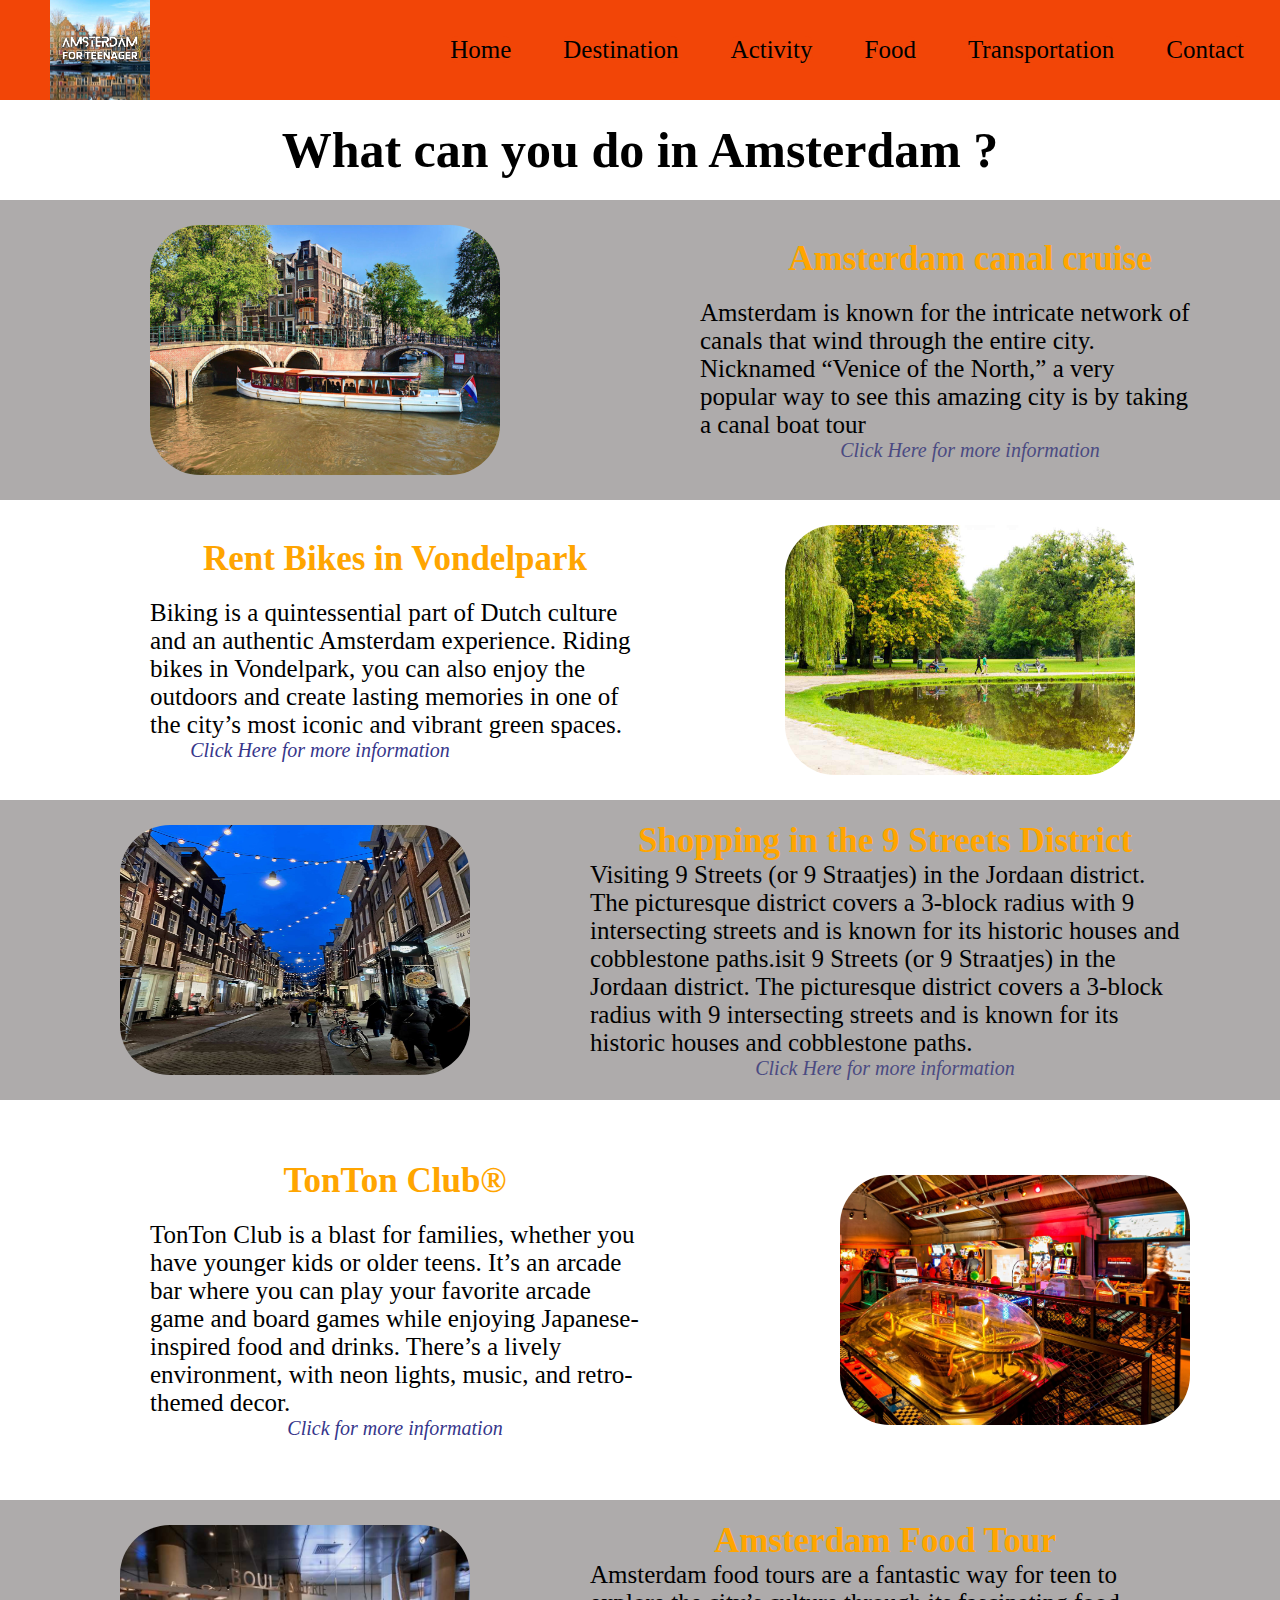
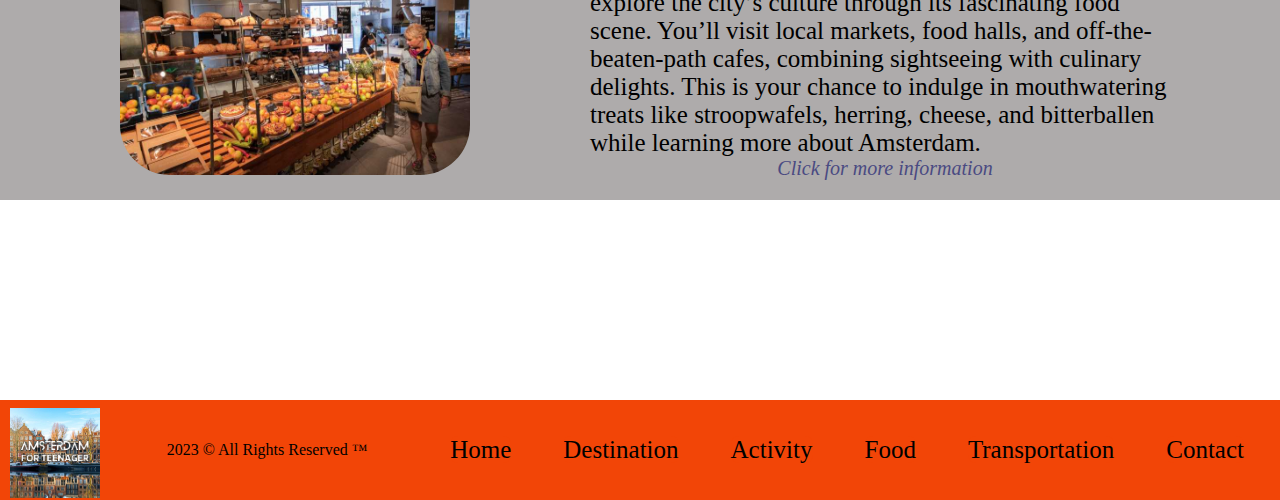
<file: Activity/index.html>
<!DOCTYPE html>
<html lang="en">
  <head>
    <meta charset="UTF-8" />
    <meta name="viewport" content="width=device-width, initial-scale=1.0" />
    <title>Activity</title>
    <link rel="stylesheet" type="text/css" href="./css/styles.css" />
    <link
      rel="icon"
      type="image/x-icon"
      href="img/Black and White Monochrome Tech Logo (1).svg"
    />
  </head>
  <body>
    <header>
      <figure>
        <img
          src="img/Black and White Monochrome Tech Logo (1).svg"
          alt="Logo"
          class="logo1"
          title="Logo For Header"
        />
      </figure>

      <nav>
        <ul class="ul-item">
          <li>
            <a
              href="file:///C:/Users/lehun/OneDrive/M%C3%A1y%20t%C3%ADnh/IT1B/Firstyear/Webmarkup/Final%20Assignment/Homepage/index.html"
              class="nav-item-link"
              >Home</a
            >
          </li>
          <li>
            <a
              href="file:///C:/Users/lehun/OneDrive/M%C3%A1y%20t%C3%ADnh/IT1B/Firstyear/Webmarkup/Final%20Assignment/Destination/index.html"
              class="nav-item-link"
              >Destination</a
            >
          </li>
          <li>
            <a
              href="file:///C:/Users/lehun/OneDrive/M%C3%A1y%20t%C3%ADnh/IT1B/Firstyear/Webmarkup/Final%20Assignment/Activity/index.html"
              class="nav-item-link"
              >Activity</a
            >
          </li>
          <li>
            <a
              href="file:///C:/Users/lehun/OneDrive/M%C3%A1y%20t%C3%ADnh/IT1B/Firstyear/Webmarkup/Final%20Assignment/Food/index.html"
              class="nav-item-link"
              >Food</a
            >
          </li>
          <li>
            <a
              href="file:///C:/Users/lehun/OneDrive/M%C3%A1y%20t%C3%ADnh/IT1B/Firstyear/Webmarkup/Final%20Assignment/Transportation/index.html"
              class="nav-item-link"
              >Transportation</a
            >
          </li>
          <li>
            <a
              href="file:///C:/Users/lehun/OneDrive/M%C3%A1y%20t%C3%ADnh/IT1B/Firstyear/Webmarkup/Final%20Assignment/Contact%20Form/index.html"
              class="nav-item-link"
              >Contact</a
            >
          </li>
        </ul>
      </nav>
    </header>

    <section class="question">
      <h1 class="title">What can you do in Amsterdam ?</h1>
    </section>

    <artical class="firstartical">
      <figure>
        <img
          src="img/Cruise.jpg"
          alt="Cruise"
          class="photo1"
          title="Amsterdam Canal Cruise"
        />
      </figure>
      <section class="text1">
        <h1 class="h1">Amsterdam canal cruise</h1>
        <p class="p1">
          Amsterdam is known for the intricate network of canals that wind
          through the entire city. Nicknamed “Venice of the North,” a very
          popular way to see this amazing city is by taking a canal boat tour
        </p>
        <em
          ><a
            class="first-link"
            href="https://www.tours-tickets.com/amsterdam/canal-cruises/"
            >Click Here for more information</a
          >
        </em>
      </section>
    </artical>

    <artical class="second-artical">
      <section class="text2">
        <h1 class="h2">Rent Bikes in Vondelpark</h1>
        <p class="p2">
          Biking is a quintessential part of Dutch culture and an authentic
          Amsterdam experience. Riding bikes in Vondelpark, you can also enjoy
          the outdoors and create lasting memories in one of the city’s most
          iconic and vibrant green spaces.
        </p>
        <em>
          <a
            class="second-link"
            href="https://www.lease-a-bike.nl/zelfstandige/ik-heb-een-leasefiets?hsa_acc=3572756819&hsa_cam=16101598000&hsa_grp=1341405526097754&hsa_ad=&hsa_src=o&hsa_tgt=dat-2335637575434884:loc-152483&hsa_kw=zelfstandige&hsa_mt=b&hsa_net=adwords&hsa_ver=3&msclkid=6247485e3fcd1ff2eef92d6f36a40926&utm_source=bing&utm_medium=cpc&utm_campaign=NL%20-%20Generiek%20-%20ZZP&utm_term=zelfstandige&utm_content=DSA%20-%20ZZP"
            >Click Here for more information</a
          >
        </em>
      </section>

      <figure class="second-figure">
        <img
          src="img/Vondelpark.jpg"
          alt="Vondelpark"
          class="photo2"
          title="Cycling In Vondelpark"
        />
      </figure>
    </artical>

    <artical class="third-paragraph">
      <figure class="third-figure">
        <img
          src="img/Jordaan-district-1152x1536.jpg"
          alt="Shopping"
          class="photo3"
          title="Shopping In 9 district"
        />
      </figure>

      <section class="third-section">
        <h1 class="h3">Shopping in the 9 Streets District</h1>
        <p class="p3">
          Visiting 9 Streets (or 9 Straatjes) in the Jordaan district. The
          picturesque district covers a 3-block radius with 9 intersecting
          streets and is known for its historic houses and cobblestone
          paths.isit 9 Streets (or 9 Straatjes) in the Jordaan district. The
          picturesque district covers a 3-block radius with 9 intersecting
          streets and is known for its historic houses and cobblestone paths.
        </p>
        <em
          ><a
            class="third-link"
            href="https://www.globehopper.nl/activiteit/de-9-straatjes/?msclkid=be6eb04a15b81aa60baad57b1faa73e1&utm_source=bing&utm_medium=cpc&utm_campaign=Dynamische%20campagne&utm_term=globehopper&utm_content=Dynamische%20Advertentiegroep"
            >Click Here for more information</a
          ></em
        >
      </section>
    </artical>

    <artical class="fourth-article">
      <section class="fourth-section">
        <h1 class="h4">TonTon Club®</h1>
        <p class="p4">
          TonTon Club is a blast for families, whether you have younger kids or
          older teens. It’s an arcade bar where you can play your favorite
          arcade game and board games while enjoying Japanese-inspired food and
          drinks. There’s a lively environment, with neon lights, music, and
          retro-themed decor.
        </p>
        <em
          ><a href="https://www.tontonclub.nl/" class="fourth-link"
            >Click for more information</a
          ></em
        >
      </section>

      <figure class="fourth-figure">
        <img
          src="img/a70ebf48460f45fea061ee20b26c0825.jpg"
          alt="tontonclub"
          class="photo4"
          title="Play Game In TonTon Club"
        />
      </figure>
    </artical>

    <artical class="fifth-article">
      <figure class="fifth-figure">
        <img
          src="img/FOODtour.jpg"
          alt="FoodTour"
          class="photo5"
          title="Amsterdam's Food Tour"
        />
      </figure>

      <section class="fifth-section">
        <h1 class="h5">Amsterdam Food Tour</h1>
        <p class="p5">
          Amsterdam food tours are a fantastic way for teen to explore the
          city’s culture through its fascinating food scene. You’ll visit local
          markets, food halls, and off-the-beaten-path cafes, combining
          sightseeing with culinary delights. This is your chance to indulge in
          mouthwatering treats like stroopwafels, herring, cheese, and
          bitterballen while learning more about Amsterdam.
        </p>
        <em
          ><a
            href="https://www.secretfoodtours.com/amsterdam/food-tours-amsterdam/?msclkid=f1bc5d3abac01c7750de380bb0b26ca1&utm_source=bing&utm_medium=cpc&utm_campaign=SFT%20Amsterdam-G1456883228&utm_term=amsterdam%20food%20tour&utm_content=food%20tour%20Amsterdam"
            class="fifth-link"
            >Click for more information</a
          ></em
        >
      </section>
    </artical>

    <footer>
      <img
        src="img/Black and White Monochrome Tech Logo (1).svg"
        alt="logo"
        class="logo2"
        title="Logo For Footer"
      />

      <p>2023 © All Rights Reserved ™</p>

      <nav>
        <ul class="ul-item">
          <li>
            <a
              href="file:///C:/Users/lehun/OneDrive/M%C3%A1y%20t%C3%ADnh/IT1B/Firstyear/Webmarkup/Final%20Assignment/Homepage/index.html"
              class="nav-item-link"
              >Home</a
            >
          </li>
          <li>
            <a
              href="file:///C:/Users/lehun/OneDrive/M%C3%A1y%20t%C3%ADnh/IT1B/Firstyear/Webmarkup/Final%20Assignment/Destination/index.html"
              class="nav-item-link"
              >Destination</a
            >
          </li>
          <li>
            <a
              href="file:///C:/Users/lehun/OneDrive/M%C3%A1y%20t%C3%ADnh/IT1B/Firstyear/Webmarkup/Final%20Assignment/Activity/index.html"
              class="nav-item-link"
              >Activity</a
            >
          </li>
          <li>
            <a
              href="file:///C:/Users/lehun/OneDrive/M%C3%A1y%20t%C3%ADnh/IT1B/Firstyear/Webmarkup/Final%20Assignment/Food/index.html"
              class="nav-item-link"
              >Food</a
            >
          </li>
          <li>
            <a
              href="file:///C:/Users/lehun/OneDrive/M%C3%A1y%20t%C3%ADnh/IT1B/Firstyear/Webmarkup/Final%20Assignment/Transportation/index.html"
              class="nav-item-link"
              >Transportation</a
            >
          </li>
          <li>
            <a
              href="file:///C:/Users/lehun/OneDrive/M%C3%A1y%20t%C3%ADnh/IT1B/Firstyear/Webmarkup/Final%20Assignment/Contact%20Form/index.html"
              class="nav-item-link"
              >Contact</a
            >
          </li>
        </ul>
      </nav>
    </footer>
  </body>
</html>
</file>
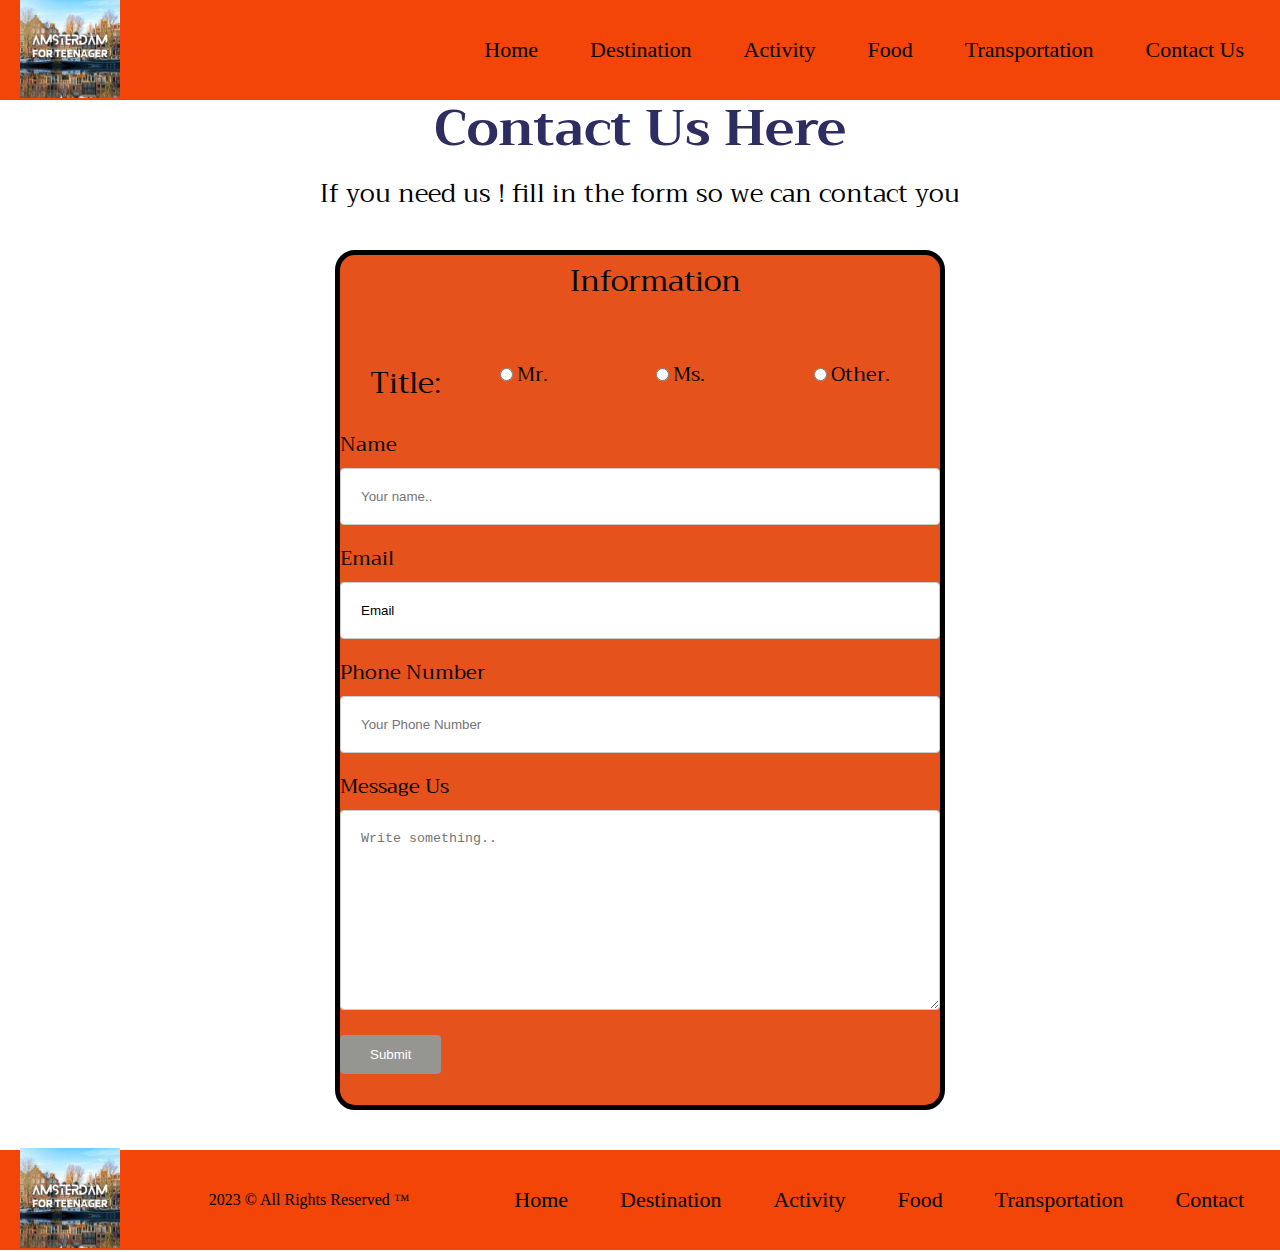
<file: Contact Form/index.html>
<!DOCTYPE html>
<html lang="en">
  <head>
    <meta charset="UTF-8" />
    <meta name="viewport" content="width=device-width, initial-scale=1.0" />
    <title>Contact Form</title>
    <link rel="stylesheet" href="css/styles.css" />
    <link
      rel="icon"
      type="image/x-icon"
      href="img/Black and White Monochrome Tech Logo (1).svg"
    />
    <link
      rel="stylesheet"
      href="https://fonts.googleapis.com/css?family=Trirong"
    />
  </head>
  <body>
    <header>
      <figure>
        <img
          src="img/Black and White Monochrome Tech Logo.jpg"
          alt="Logo"
          class="logo1"
          title="Logo For Header"
        />
      </figure>

      <nav>
        <ul class="ul-item">
          <li>
            <a
              href="file:///C:/Users/lehun/OneDrive/M%C3%A1y%20t%C3%ADnh/IT1B/Firstyear/Webmarkup/Final%20Assignment/Homepage/index.html"
              class="nav-item-link"
              >Home</a
            >
          </li>
          <li>
            <a
              href="file:///C:/Users/lehun/OneDrive/M%C3%A1y%20t%C3%ADnh/IT1B/Firstyear/Webmarkup/Final%20Assignment/Destination/index.html"
              class="nav-item-link"
              >Destination</a
            >
          </li>
          <li>
            <a
              href="file:///C:/Users/lehun/OneDrive/M%C3%A1y%20t%C3%ADnh/IT1B/Firstyear/Webmarkup/Final%20Assignment/Activity/index.html"
              class="nav-item-link"
              >Activity</a
            >
          </li>
          <li>
            <a
              href="file:///C:/Users/lehun/OneDrive/M%C3%A1y%20t%C3%ADnh/IT1B/Firstyear/Webmarkup/Final%20Assignment/Food/index.html"
              class="nav-item-link"
              >Food</a
            >
          </li>
          <li>
            <a
              href="file:///C:/Users/lehun/OneDrive/M%C3%A1y%20t%C3%ADnh/IT1B/Firstyear/Webmarkup/Final%20Assignment/Transportation/index.html"
              class="nav-item-link"
              >Transportation</a
            >
          </li>
          <li>
            <a
              href="file:///C:/Users/lehun/OneDrive/M%C3%A1y%20t%C3%ADnh/IT1B/Firstyear/Webmarkup/Final%20Assignment/Contact%20Form/index.html"
              class="nav-item-link"
              >Contact Us</a
            >
          </li>
        </ul>
      </nav>
    </header>

    <section class="first-section">
      <h1 class="h1">Contact Us Here</h1>
      <figcaption class="p1">
        If you need us ! fill in the form so we can contact you
      </figcaption>
    </section>

    <section class="Second-section">
      <form
        class="form"
        action="file:///C:/Users/lehun/OneDrive/M%C3%A1y%20t%C3%ADnh/IT1B/Firstyear/Webmarkup/Final%20Assignment/Sucessful/index.html"
      >
        <legend>Information</legend>
        <section class="radiobutton">
          <label class="label1" for="title">Title:</label>

          <section class="choice1">
            <input
              type="radio"
              id="Mr."
              name="gender"
              value="male"
              class="radiobutton1"
            />
            <label class="label2" for="Mr.">Mr.</label>
          </section>

          <section class="choice2">
            <input
              type="radio"
              id="Mrs"
              name="gender"
              value="female"
              class="radiobutton2"
            />
            <label class="label3" for="Ms.">Ms.</label>
          </section>

          <section class="choice3">
            <input
              type="radio"
              id="Other"
              name="gender"
              value="other"
              class="radiobutton3"
            />
            <label class="label4" for="Other.">Other.</label>
          </section>
        </section>

        <label for="fname"> Name</label>
        <input
          type="text"
          id="fname"
          name="firstname"
          placeholder="Your name.."
        />

        <label for="Email">Email</label>
        <input
          type="text"
          id="Email"
          name="lastname"
          placeholder="Your Email"
          value="Email"
        />

        <label for="Phone number">Phone Number</label>
        <input
          type="text"
          id="Pnumber"
          name="Pnumber"
          placeholder="Your Phone Number"
        />

        <label for="subject">Message Us</label>
        <textarea
          id="subject"
          name="subject"
          placeholder="Write something.."
          style="height: 200px"
        ></textarea>

        <input type="submit" value="Submit" />
      </form>
    </section>

    <footer>
      <figure>
        <img
          src="img/Black and White Monochrome Tech Logo.jpg"
          alt="Logo"
          class="logo1"
          title="Logo For Footer"
        />
      </figure>

      <p>2023 © All Rights Reserved ™</p>

      <nav>
        <ul class="ul-item">
          <li>
            <a
              href="file:///C:/Users/lehun/OneDrive/M%C3%A1y%20t%C3%ADnh/IT1B/Firstyear/Webmarkup/Final%20Assignment/Homepage/index.html"
              class="nav-item-link"
              >Home</a
            >
          </li>
          <li>
            <a
              href="file:///C:/Users/lehun/OneDrive/M%C3%A1y%20t%C3%ADnh/IT1B/Firstyear/Webmarkup/Final%20Assignment/Destination/index.html"
              class="nav-item-link"
              >Destination</a
            >
          </li>
          <li>
            <a
              href="file:///C:/Users/lehun/OneDrive/M%C3%A1y%20t%C3%ADnh/IT1B/Firstyear/Webmarkup/Final%20Assignment/Activity/index.html"
              class="nav-item-link"
              >Activity</a
            >
          </li>
          <li>
            <a
              href="file:///C:/Users/lehun/OneDrive/M%C3%A1y%20t%C3%ADnh/IT1B/Firstyear/Webmarkup/Final%20Assignment/Food/index.html"
              class="nav-item-link"
              >Food</a
            >
          </li>
          <li>
            <a
              href="file:///C:/Users/lehun/OneDrive/M%C3%A1y%20t%C3%ADnh/IT1B/Firstyear/Webmarkup/Final%20Assignment/Transportation/index.html"
              class="nav-item-link"
              >Transportation</a
            >
          </li>
          <li>
            <a
              href="file:///C:/Users/lehun/OneDrive/M%C3%A1y%20t%C3%ADnh/IT1B/Firstyear/Webmarkup/Final%20Assignment/Contact%20Form/index.html"
              class="nav-item-link"
              >Contact</a
            >
          </li>
        </ul>
      </nav>
    </footer>
  </body>
</html>
</file>
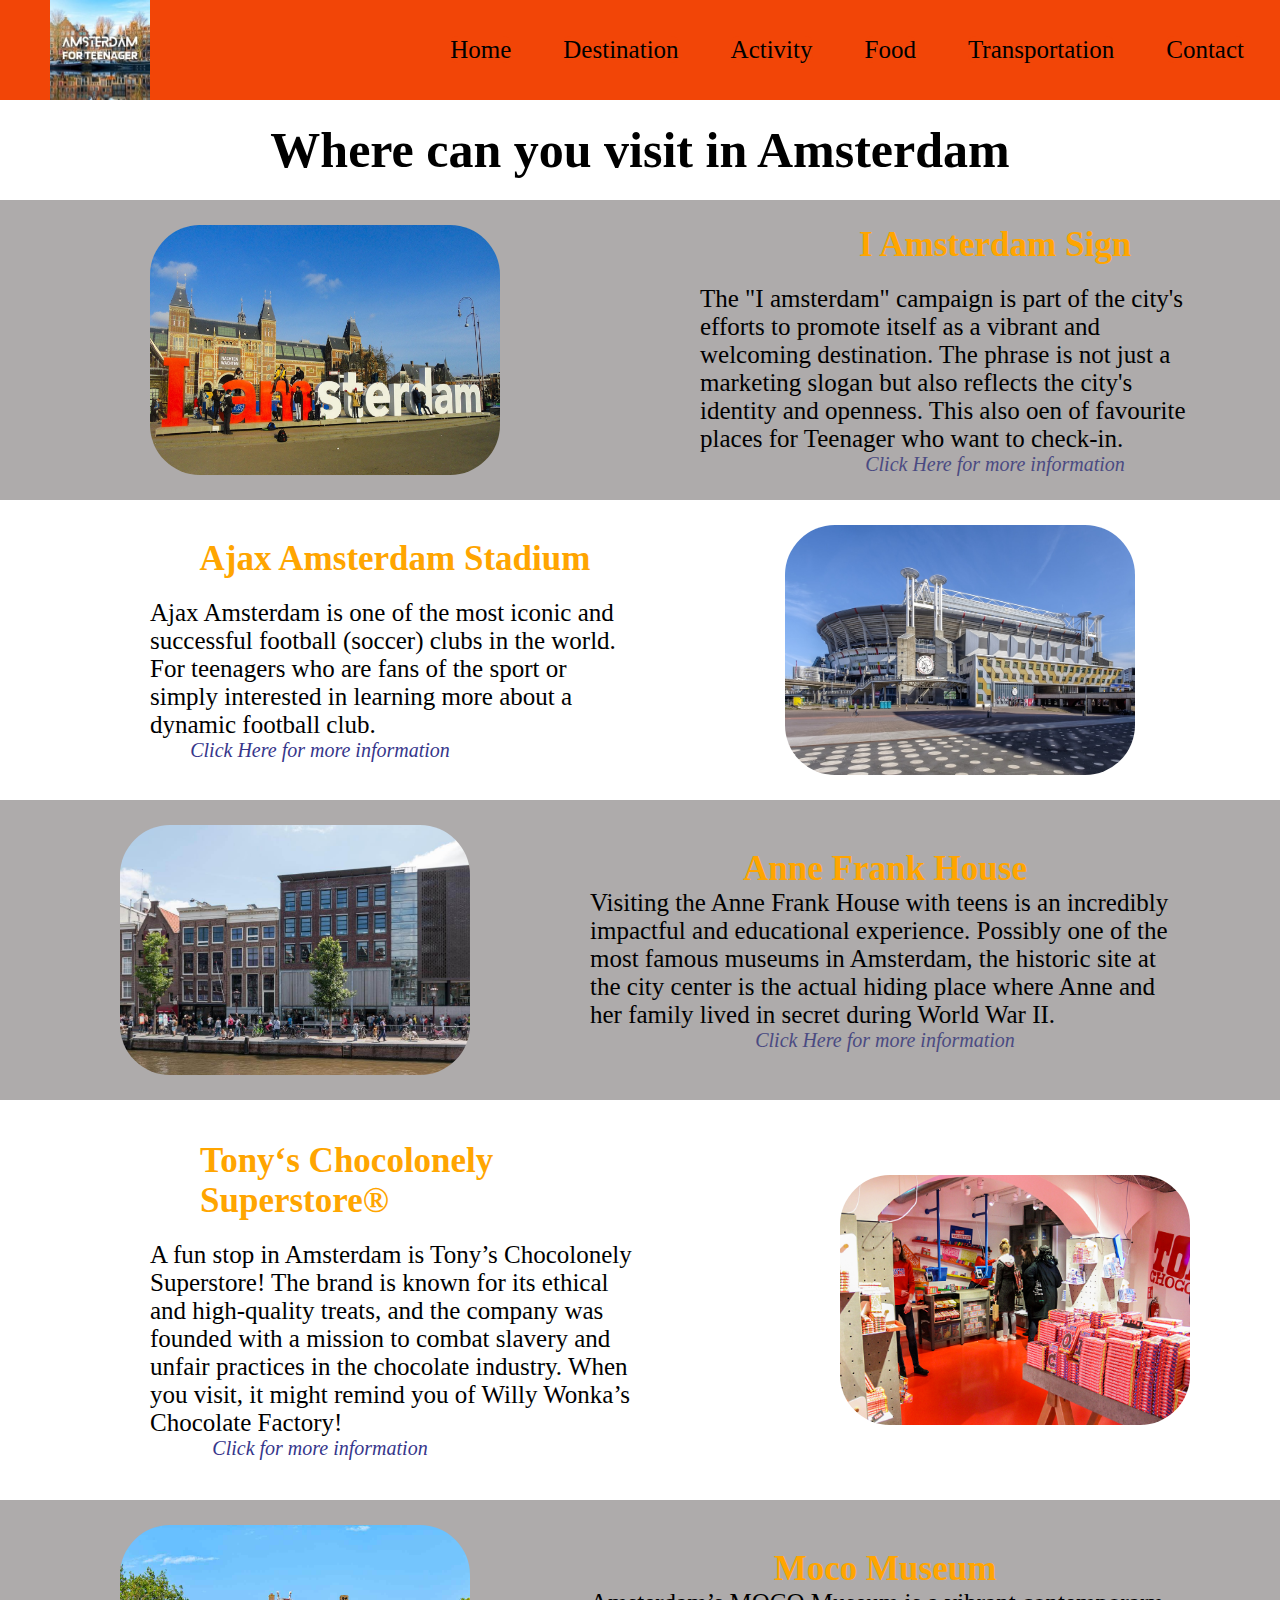
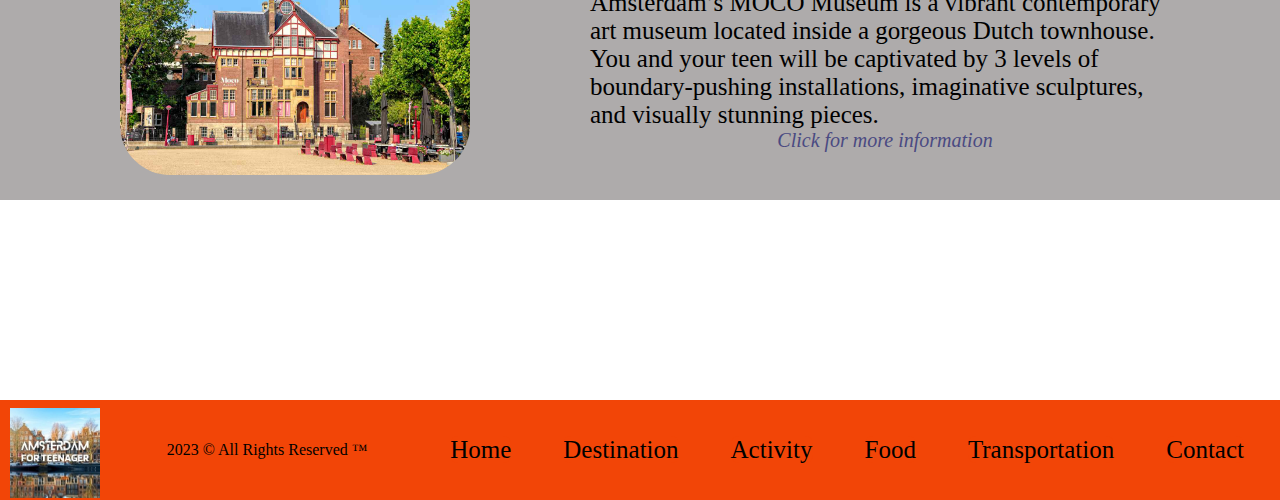
<file: Destination/index.html>
<!DOCTYPE html>
<html lang="en">
  <head>
    <meta charset="UTF-8" />
    <meta name="viewport" content="width=device-width, initial-scale=1.0" />
    <title>Destination</title>
    <link rel="stylesheet" type="text/css" href="./css/styles.css" />
    <link
      rel="icon"
      type="image/x-icon"
      href="img/Black and White Monochrome Tech Logo.jpg"
    />
  </head>
  <body>
    <header>
      <figure>
        <img
          src="img/Black and White Monochrome Tech Logo.jpg"
          alt="logo"
          class="logo1"
          title="Logo For Header"
        />
      </figure>

      <nav>
        <ul class="ul-item">
          <li>
            <a
              href="file:///C:/Users/lehun/OneDrive/M%C3%A1y%20t%C3%ADnh/IT1B/Firstyear/Webmarkup/Final%20Assignment/Homepage/index.html"
              class="nav-item-link"
              >Home</a
            >
          </li>
          <li>
            <a
              href="file:///C:/Users/lehun/OneDrive/M%C3%A1y%20t%C3%ADnh/IT1B/Firstyear/Webmarkup/Final%20Assignment/Destination/index.html"
              class="nav-item-link"
              >Destination</a
            >
          </li>
          <li>
            <a
              href="file:///C:/Users/lehun/OneDrive/M%C3%A1y%20t%C3%ADnh/IT1B/Firstyear/Webmarkup/Final%20Assignment/Activity/index.html"
              class="nav-item-link"
              >Activity</a
            >
          </li>
          <li>
            <a
              href="file:///C:/Users/lehun/OneDrive/M%C3%A1y%20t%C3%ADnh/IT1B/Firstyear/Webmarkup/Final%20Assignment/Food/index.html"
              class="nav-item-link"
              >Food</a
            >
          </li>
          <li>
            <a
              href="file:///C:/Users/lehun/OneDrive/M%C3%A1y%20t%C3%ADnh/IT1B/Firstyear/Webmarkup/Final%20Assignment/Transportation/index.html"
              class="nav-item-link"
              >Transportation</a
            >
          </li>
          <li>
            <a
              href="file:///C:/Users/lehun/OneDrive/M%C3%A1y%20t%C3%ADnh/IT1B/Firstyear/Webmarkup/Final%20Assignment/Contact%20Form/index.html"
              class="nav-item-link"
              >Contact</a
            >
          </li>
        </ul>
      </nav>
    </header>

    <section class="question">
      <h1 class="title">Where can you visit in Amsterdam</h1>
    </section>

    <artical class="firstartical">
      <figure>
        <img
          src="img/What-To-Do-On-A-Long-Layover-In-Amsterdam.jpg"
          alt="I Amsterdam"
          class="photo1"
          title="I Amsterdam Sign"
        />
      </figure>
      <section class="text1">
        <h1 class="h1">I Amsterdam Sign</h1>
        <p class="p1">
          The "I amsterdam" campaign is part of the city's efforts to promote
          itself as a vibrant and welcoming destination. The phrase is not just
          a marketing slogan but also reflects the city's identity and openness.
          This also oen of favourite places for Teenager who want to check-in.
        </p>
        <em
          ><a
            class="first-link"
            href="https://amsterdamhangout.com/i-amsterdam-sign-where-to-find-it/"
            >Click Here for more information</a
          ></em
        >
      </section>
    </artical>

    <artical class="second-artical">
      <section class="text2">
        <h1 class="h2">Ajax Amsterdam Stadium</h1>
        <p class="p2">
          Ajax Amsterdam is one of the most iconic and successful football
          (soccer) clubs in the world. For teenagers who are fans of the sport
          or simply interested in learning more about a dynamic football club.
        </p>
        <em
          ><a
            class="second-link"
            href="https://www.johancruijffarena.nl/en/home/"
            >Click Here for more information</a
          ></em
        >
      </section>

      <figure class="second-figure">
        <img
          src="img/Amsterdam Stadium.jpg"
          alt="amsterdamstadium"
          class="photo2"
          title="Ajax Amsterdam Stadium"
        />
      </figure>
    </artical>

    <artical class="third-paragraph">
      <figure class="third-figure">
        <img
          src="img/Anne frank house.jpg"
          alt="Anne Frank House"
          class="photo3"
          title="Anne Frank House"
        />
      </figure>

      <section class="third-section">
        <h1 class="h3">Anne Frank House</h1>
        <p class="p3">
          Visiting the Anne Frank House with teens is an incredibly impactful
          and educational experience. Possibly one of the most famous museums in
          Amsterdam, the historic site at the city center is the actual hiding
          place where Anne and her family lived in secret during World War II.
        </p>
        <em>
          <a
            class="third-link"
            href="https://www.getyourguide.com/-l2697/?cmp=bing&cmp=bing&ad_id=78065517856947&adgroup_id=1249045819261366&bid_match_type=be&campaign_id=434040652&device=c&feed_item_id=&keyword=anne%20frank%20house&loc_interest_ms=152104&loc_physical_ms=152483&match_type=e&msclkid=fdda2b8753531fd174674eb6543b3347&network=o&partner_id=CD951&target_id=kwd-78065704575909:aud-806416224&utm_adgroup=lc%3D2697%3Aanne%20frank%20house%7Cfn%3Df5%7Cci%3D0%3Ageneric&utm_campaign=dc%3D32%3Anl%7Clc%3D2697%3Aanne%20frank%20house%7Cct%3Dcore%7Cln%3D29%3Aen%7Ctc%3Dall&utm_keyword=anne%20frank%20house&utm_medium=paid_search&utm_query=anne%20frank%20house&utm_source=bing"
            >Click Here for more information</a
          ></em
        >
      </section>
    </artical>

    <artical class="fourth-article">
      <section class="fourth-section">
        <h1 class="h4">Tony‘s Chocolonely Superstore®</h1>
        <p class="p4">
          A fun stop in Amsterdam is Tony’s Chocolonely Superstore! The brand is
          known for its ethical and high-quality treats, and the company was
          founded with a mission to combat slavery and unfair practices in the
          chocolate industry. When you visit, it might remind you of Willy
          Wonka’s Chocolate Factory!
        </p>
        <em>
          <a
            href="https://tonyschocolonely.com/nl/en/other-stuff/contact"
            class="fourth-link"
            >Click for more information</a
          ></em
        >
      </section>

      <figure class="fourth-figure">
        <img
          src="img/tonysunlimited01.jpg"
          alt="tony chocolate"
          class="photo4"
          title="Tony's Chocolate"
        />
      </figure>
    </artical>

    <artical class="fifth-article">
      <figure class="fifth-figure">
        <img
          src="img/MOCO-Museum-In-Amsterdam.jpg"
          alt="Moco"
          class="photo5"
          title="Moco Museum"
        />
      </figure>

      <section class="fifth-section">
        <h1 class="h5">Moco Museum</h1>
        <p class="p5">
          Amsterdam’s MOCO Museum is a vibrant contemporary art museum located
          inside a gorgeous Dutch townhouse. You and your teen will be
          captivated by 3 levels of boundary-pushing installations, imaginative
          sculptures, and visually stunning pieces.
        </p>
        <em>
          <a
            href="https://www.getyourguide.nl/amsterdam-l36/amsterdam-moco-museum-nachtclubs-toegangscombinatie-met-taxi-t428526/?cmp=bing&ad_id=78684005552235&adgroup_id=1258941463502607&bid_match_type=bb&campaign_id=710141719&device=c&feed_item_id=&keyword=-l36%2F&loc_interest_ms=152104&loc_physical_ms=151864&match_type=b&msclkid=aacce61eaab21a722738832f2ed4e62d&network=o&partner_id=CD951&target_id=dat-2330483614844656&utm_adgroup=lc%3D36%3Aamsterdam%7Cfn%3Df1%7Cagt%3Ddsa&utm_campaign=dc%3D32%3Anl%7Clc%3D36%3Aamsterdam%7Cct%3Dcore%7Cln%3D28%3Anl%7Ctc%3Dall&utm_keyword=-l36%2F&utm_medium=paid_search&utm_query=moco%20museum&utm_source=bing"
            class="fifth-link"
            >Click for more information</a
          ></em
        >
      </section>
    </artical>

    <footer>
      <img
        src="img/Black and White Monochrome Tech Logo.jpg"
        alt="logo"
        class="logo2"
        title="Logo For Footer"
      />

      <p>2023 © All Rights Reserved ™</p>

      <nav>
        <ul class="ul-item">
          <li>
            <a
              href="file:///C:/Users/lehun/OneDrive/M%C3%A1y%20t%C3%ADnh/IT1B/Firstyear/Webmarkup/Final%20Assignment/Homepage/index.html"
              class="nav-item-link"
              >Home</a
            >
          </li>
          <li>
            <a
              href="file:///C:/Users/lehun/OneDrive/M%C3%A1y%20t%C3%ADnh/IT1B/Firstyear/Webmarkup/Final%20Assignment/Destination/index.html"
              class="nav-item-link"
              >Destination</a
            >
          </li>
          <li>
            <a
              href="file:///C:/Users/lehun/OneDrive/M%C3%A1y%20t%C3%ADnh/IT1B/Firstyear/Webmarkup/Final%20Assignment/Activity/index.html"
              class="nav-item-link"
              >Activity</a
            >
          </li>
          <li>
            <a
              href="file:///C:/Users/lehun/OneDrive/M%C3%A1y%20t%C3%ADnh/IT1B/Firstyear/Webmarkup/Final%20Assignment/Food/index.html"
              class="nav-item-link"
              >Food</a
            >
          </li>
          <li>
            <a
              href="file:///C:/Users/lehun/OneDrive/M%C3%A1y%20t%C3%ADnh/IT1B/Firstyear/Webmarkup/Final%20Assignment/Transportation/index.html"
              class="nav-item-link"
              >Transportation</a
            >
          </li>
          <li>
            <a
              href="file:///C:/Users/lehun/OneDrive/M%C3%A1y%20t%C3%ADnh/IT1B/Firstyear/Webmarkup/Final%20Assignment/Contact%20Form/index.html"
              class="nav-item-link"
              >Contact</a
            >
          </li>
        </ul>
      </nav>
    </footer>
  </body>
</html>
</file>
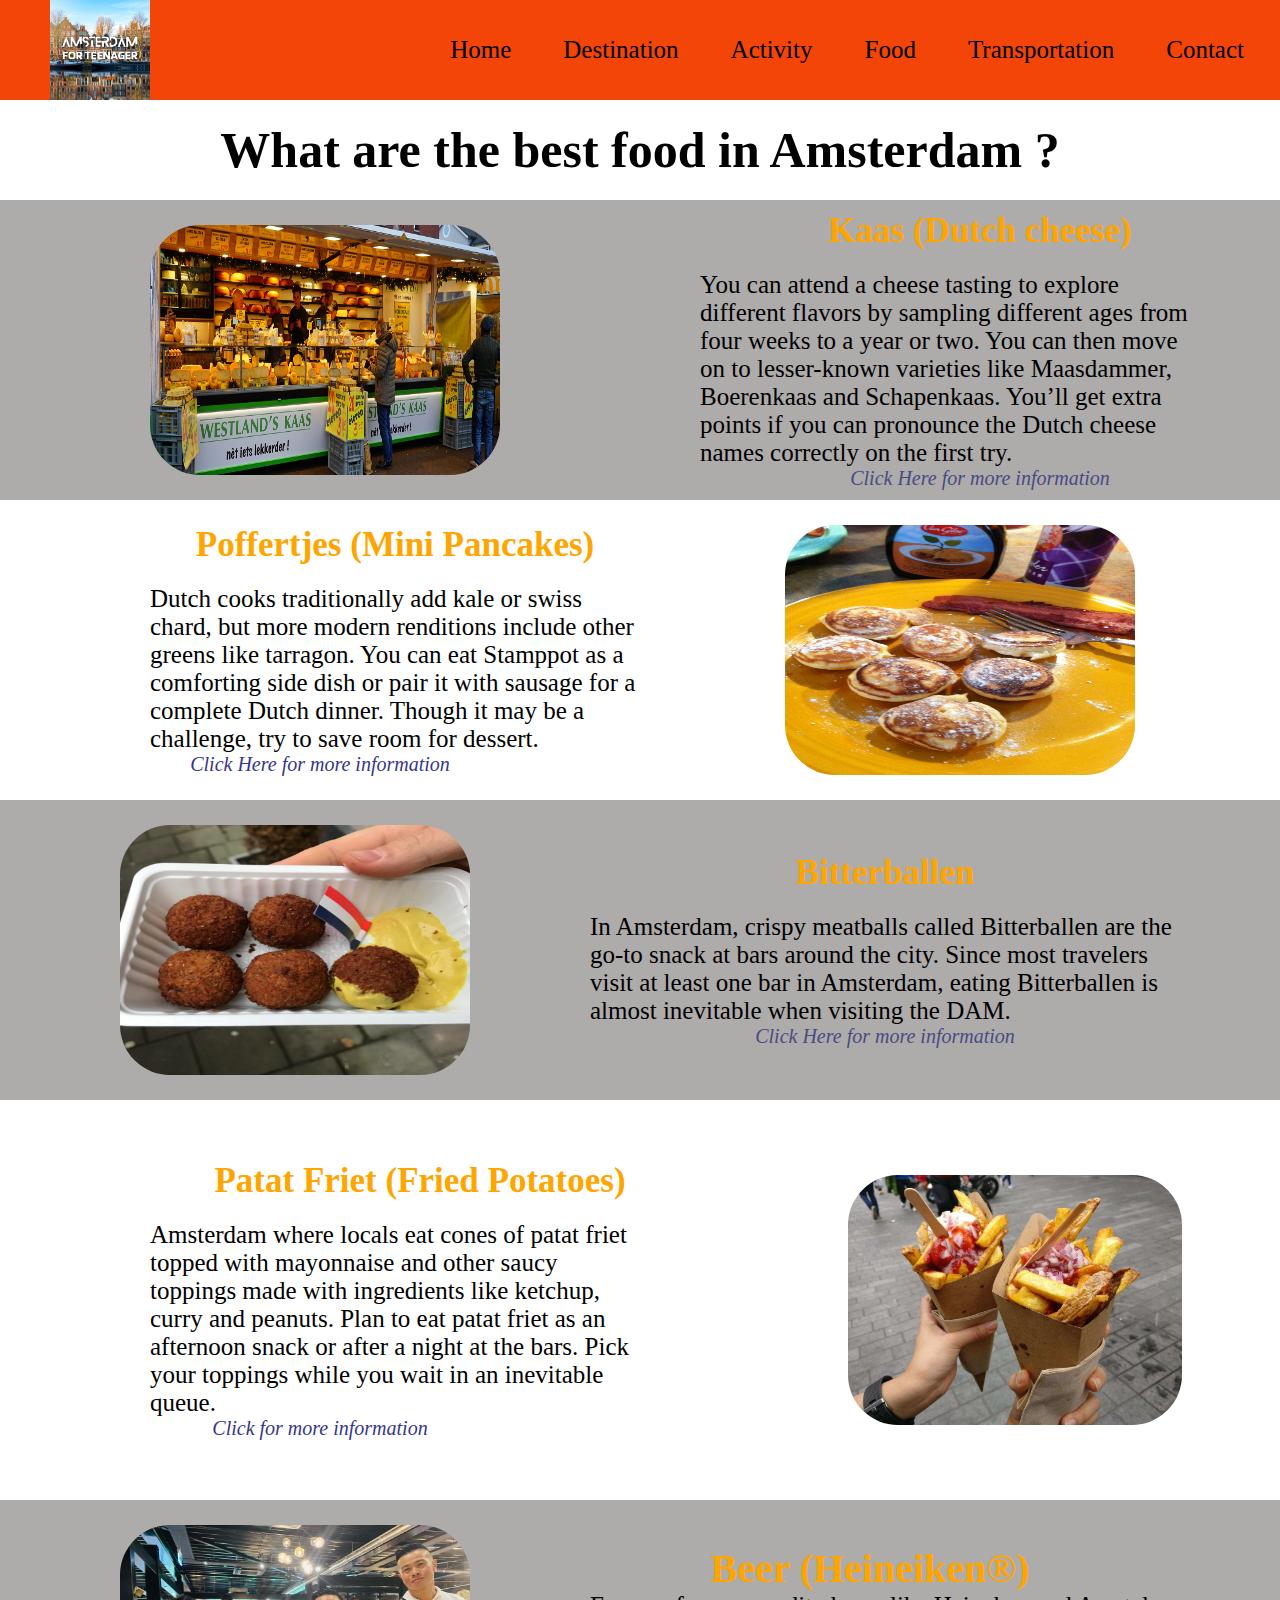
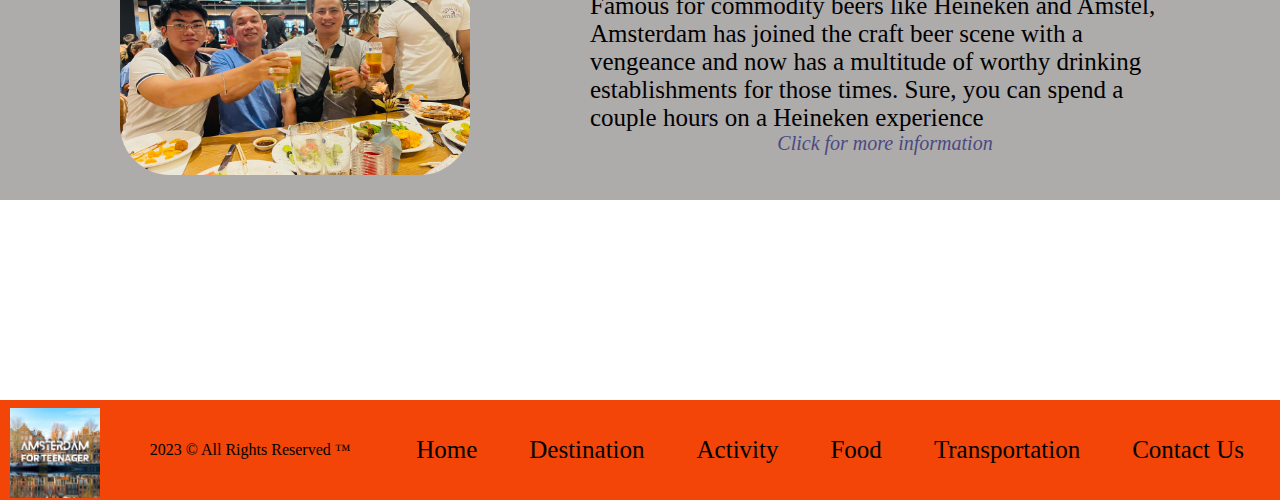
<file: Food/index.html>
<!DOCTYPE html>
<html lang="en">
  <head>
    <meta charset="UTF-8" />
    <meta name="viewport" content="width=, initial-scale=1.0" />
    <title>Food</title>
    <link
      rel="icon"
      type="image/x-icon"
      href="img/Black and White Monochrome Tech Logo (1).svg"
    />
    <link rel="stylesheet" type="text/css" href="css/styles.css" />
  </head>
  <body>
    <header>
      <figure>
        <img
          src="img/Picture1.png"
          alt="Logo"
          class="logo1"
          title="Logo for header"
        />
      </figure>

      <nav>
        <ul class="ul-item">
          <li>
            <a
              href="file:///C:/Users/lehun/OneDrive/M%C3%A1y%20t%C3%ADnh/IT1B/Firstyear/Webmarkup/Final%20Assignment/Homepage/index.html"
              class="nav-item-link"
              >Home</a
            >
          </li>
          <li>
            <a
              href="file:///C:/Users/lehun/OneDrive/M%C3%A1y%20t%C3%ADnh/IT1B/Firstyear/Webmarkup/Final%20Assignment/Destination/index.html"
              class="nav-item-link"
              >Destination</a
            >
          </li>
          <li>
            <a
              href="file:///C:/Users/lehun/OneDrive/M%C3%A1y%20t%C3%ADnh/IT1B/Firstyear/Webmarkup/Final%20Assignment/Activity/index.html"
              class="nav-item-link"
              >Activity</a
            >
          </li>
          <li>
            <a
              href="file:///C:/Users/lehun/OneDrive/M%C3%A1y%20t%C3%ADnh/IT1B/Firstyear/Webmarkup/Final%20Assignment/Food/index.html"
              class="nav-item-link"
              >Food</a
            >
          </li>
          <li>
            <a
              href="file:///C:/Users/lehun/OneDrive/M%C3%A1y%20t%C3%ADnh/IT1B/Firstyear/Webmarkup/Final%20Assignment/Transportation/index.html"
              class="nav-item-link"
              >Transportation</a
            >
          </li>
          <li>
            <a
              href="file:///C:/Users/lehun/OneDrive/M%C3%A1y%20t%C3%ADnh/IT1B/Firstyear/Webmarkup/Final%20Assignment/Contact%20Form/index.html"
              class="nav-item-link"
              >Contact</a
            >
          </li>
        </ul>
      </nav>
    </header>

    <section class="question">
      <h1 class="title">What are the best food in Amsterdam ?</h1>
    </section>

    <artical class="firstartical">
      <figure>
        <img
          src="img/Kaaskraam-Westlands-kaas-net-iets-lekkerder-Uw-Marktspecialist.jpg"
          alt="Kaas"
          class="photo1"
          title="Kaas store In Amsterdam"
        />
      </figure>
      <section class="text1">
        <h1 class="h1">Kaas (Dutch cheese)</h1>
        <p class="p1">
          You can attend a cheese tasting to explore different flavors by
          sampling different ages from four weeks to a year or two. You can then
          move on to lesser-known varieties like Maasdammer, Boerenkaas and
          Schapenkaas. You’ll get extra points if you can pronounce the Dutch
          cheese names correctly on the first try.
        </p>
        <em
          ><a class="first-link" href="https://www.kaaskamer.nl/?lang=en"
            >Click Here for more information</a
          ></em
        >
      </section>
    </artical>

    <artical class="second-artical">
      <section class="text2">
        <h1 class="h2">Poffertjes (Mini Pancakes)</h1>
        <p class="p2">
          Dutch cooks traditionally add kale or swiss chard, but more modern
          renditions include other greens like tarragon. You can eat Stamppot as
          a comforting side dish or pair it with sausage for a complete Dutch
          dinner. Though it may be a challenge, try to save room for dessert.
        </p>
        <em
          ><a
            class="second-link"
            href="https://cravingsinamsterdam.com/the-best-places-to-eat-poffertjes-in-amsterdam/"
            >Click Here for more information</a
          ></em
        >
      </section>

      <figure class="second-figure">
        <img
          src="img/Poffertje.jpg"
          alt="Poffertjes"
          class="photo2"
          title="Poffertjes In Amsterdam"
        />
      </figure>
    </artical>

    <artical class="third-paragraph">
      <figure class="third-figure">
        <img
          src="img/Biiter ballen.jpg"
          alt="Bitterballen"
          class="photo3"
          title="Bitter Ballen In Amsterdam"
        />
      </figure>

      <section class="third-section">
        <h1 class="h3">Bitterballen</h1>
        <p class="p3">
          In Amsterdam, crispy meatballs called Bitterballen are the go-to snack
          at bars around the city. Since most travelers visit at least one bar
          in Amsterdam, eating Bitterballen is almost inevitable when visiting
          the DAM.
        </p>
        <em
          ><a
            class="third-link"
            href="https://www.flyingpig.nl/travel-blog/where-to-get-the-best-bitterballen-in-amsterdam/"
            >Click Here for more information</a
          ></em
        >
      </section>
    </artical>

    <artical class="fourth-article">
      <section class="fourth-section">
        <h1 class="h4">Patat Friet (Fried Potatoes)</h1>
        <p class="p4">
          Amsterdam where locals eat cones of patat friet topped with mayonnaise
          and other saucy toppings made with ingredients like ketchup, curry and
          peanuts. Plan to eat patat friet as an afternoon snack or after a
          night at the bars. Pick your toppings while you wait in an inevitable
          queue.
        </p>
        <em
          ><a href="https://www.heertjefriet.nl/" class="fourth-link"
            >Click for more information</a
          ></em
        >
      </section>

      <figure class="fourth-figure">
        <img
          src="img/f6dc7c8e-cba4-4e0b-805c-d6ae2577df5f.jpg"
          alt="Patat"
          class="photo4"
          title="Patat Friet In Amsterdam"
        />
      </figure>
    </artical>

    <artical class="fifth-article">
      <figure class="fifth-figure">
        <img
          src="img/378239486_6834324013296379_6189280680619405713_n.jpg"
          alt="Beer"
          class="photo5"
          title="Beer In Amsterdam"
        />
      </figure>

      <section class="fifth-section">
        <h1 class="h5">Beer (Heineiken®)</h1>
        <p class="p5">
          Famous for commodity beers like Heineken and Amstel, Amsterdam has
          joined the craft beer scene with a vengeance and now has a multitude
          of worthy drinking establishments for those times. Sure, you can spend
          a couple hours on a Heineken experience
        </p>
        <em
          ><a
            href="https://www.heinekenexperience.com/nl/?msclkid=7e8f06e8217a1ff5d85963d92d0d0da4&utm_source=bing&utm_medium=cpc&utm_campaign=01%20NL%20-%20Semi%20Branded%20-%20in%20NL&utm_term=heineken%20experience&utm_content=01%20NL%20-%20Generic"
            class="fifth-link"
            >Click for more information</a
          ></em
        >
      </section>
    </artical>

    <footer>
      <img
        src="img/Picture1.png"
        alt="logo"
        class="logo2"
        title="Logo For Footer"
      />

      <p>2023 © All Rights Reserved ™</p>

      <nav>
        <ul class="ul-item">
          <li>
            <a
              href="file:///C:/Users/lehun/OneDrive/M%C3%A1y%20t%C3%ADnh/IT1B/Firstyear/Webmarkup/Final%20Assignment/Homepage/index.html"
              class="nav-item-link"
              >Home</a
            >
          </li>
          <li>
            <a
              href="file:///C:/Users/lehun/OneDrive/M%C3%A1y%20t%C3%ADnh/IT1B/Firstyear/Webmarkup/Final%20Assignment/Destination/index.html"
              class="nav-item-link"
              >Destination</a
            >
          </li>
          <li>
            <a
              href="file:///C:/Users/lehun/OneDrive/M%C3%A1y%20t%C3%ADnh/IT1B/Firstyear/Webmarkup/Final%20Assignment/Activity/index.html"
              class="nav-item-link"
              >Activity</a
            >
          </li>
          <li>
            <a
              href="file:///C:/Users/lehun/OneDrive/M%C3%A1y%20t%C3%ADnh/IT1B/Firstyear/Webmarkup/Final%20Assignment/Food/index.html"
              class="nav-item-link"
              >Food</a
            >
          </li>
          <li>
            <a
              href="file:///C:/Users/lehun/OneDrive/M%C3%A1y%20t%C3%ADnh/IT1B/Firstyear/Webmarkup/Final%20Assignment/Transportation/index.html"
              class="nav-item-link"
              >Transportation</a
            >
          </li>
          <li>
            <a
              href="file:///C:/Users/lehun/OneDrive/M%C3%A1y%20t%C3%ADnh/IT1B/Firstyear/Webmarkup/Final%20Assignment/Contact%20Form/index.html"
              class="nav-item-link"
              >Contact Us</a
            >
          </li>
        </ul>
      </nav>
    </footer>
  </body>
</html>
</file>
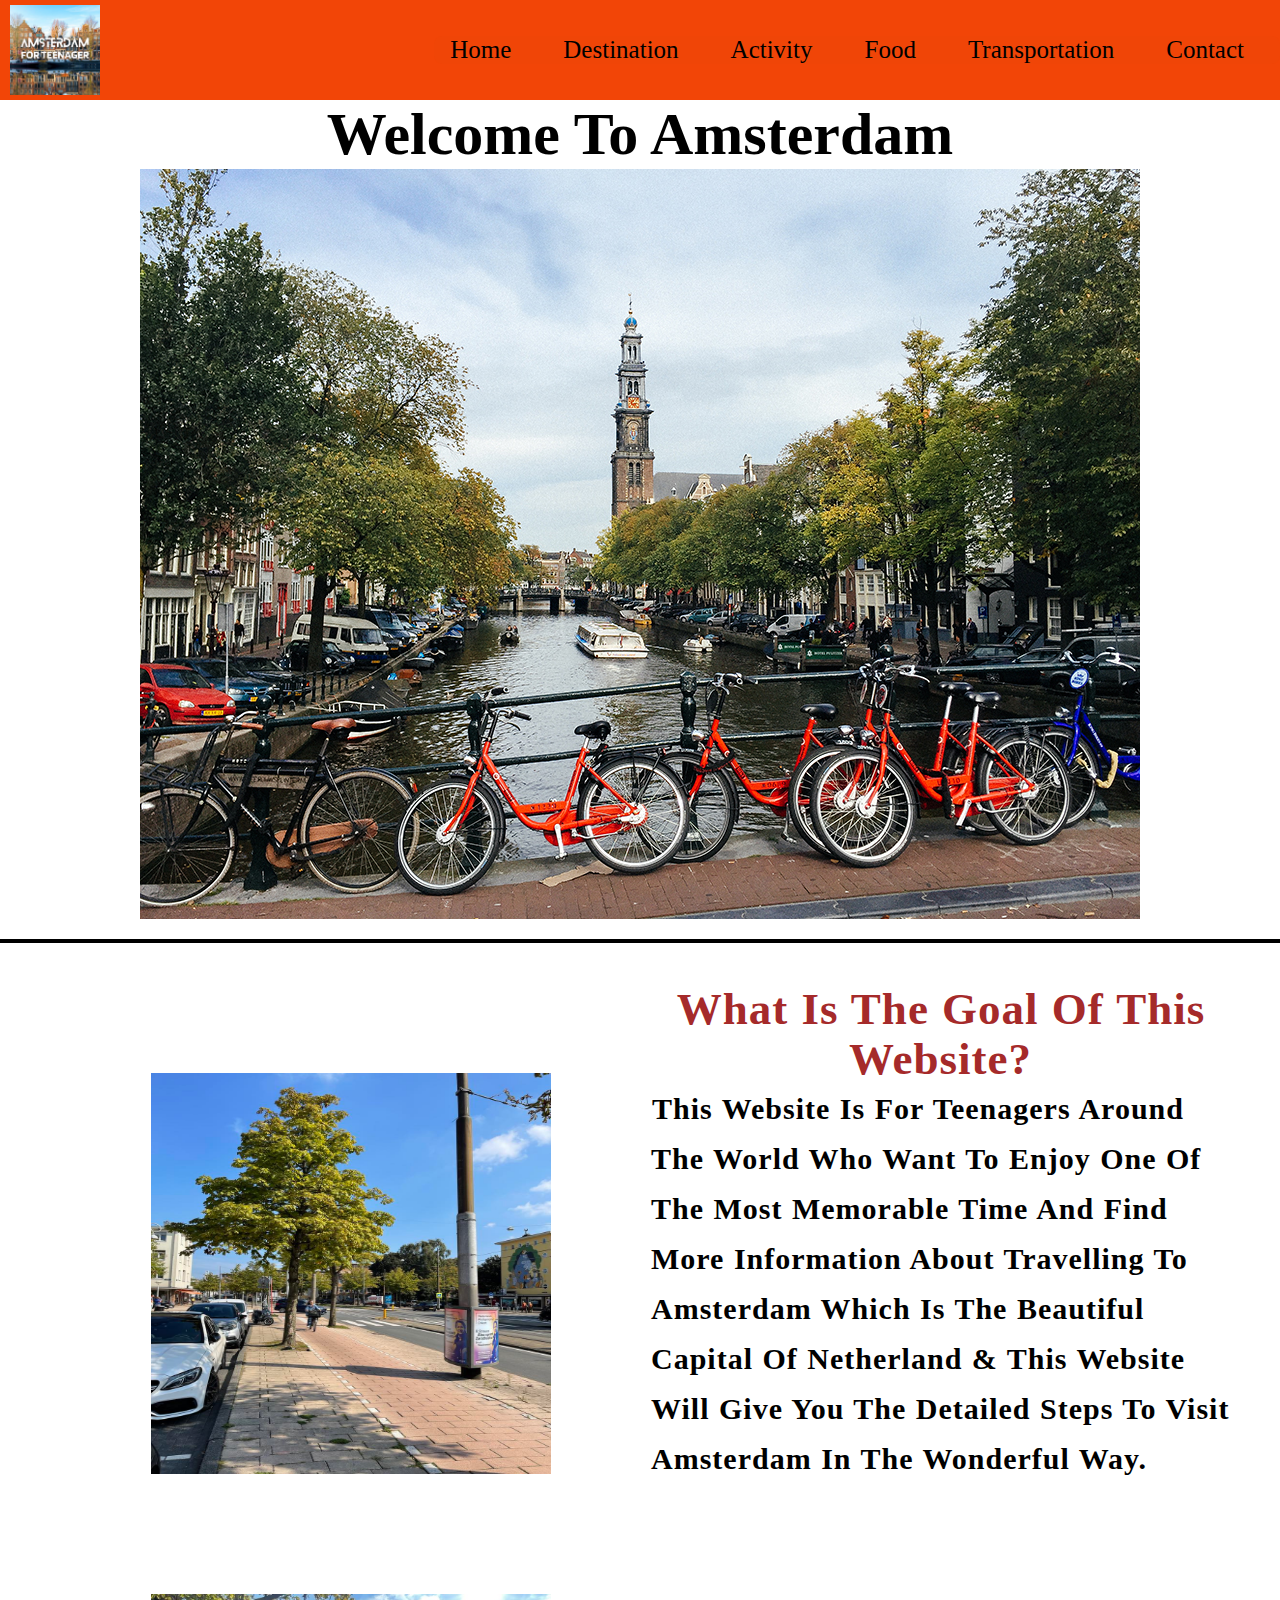
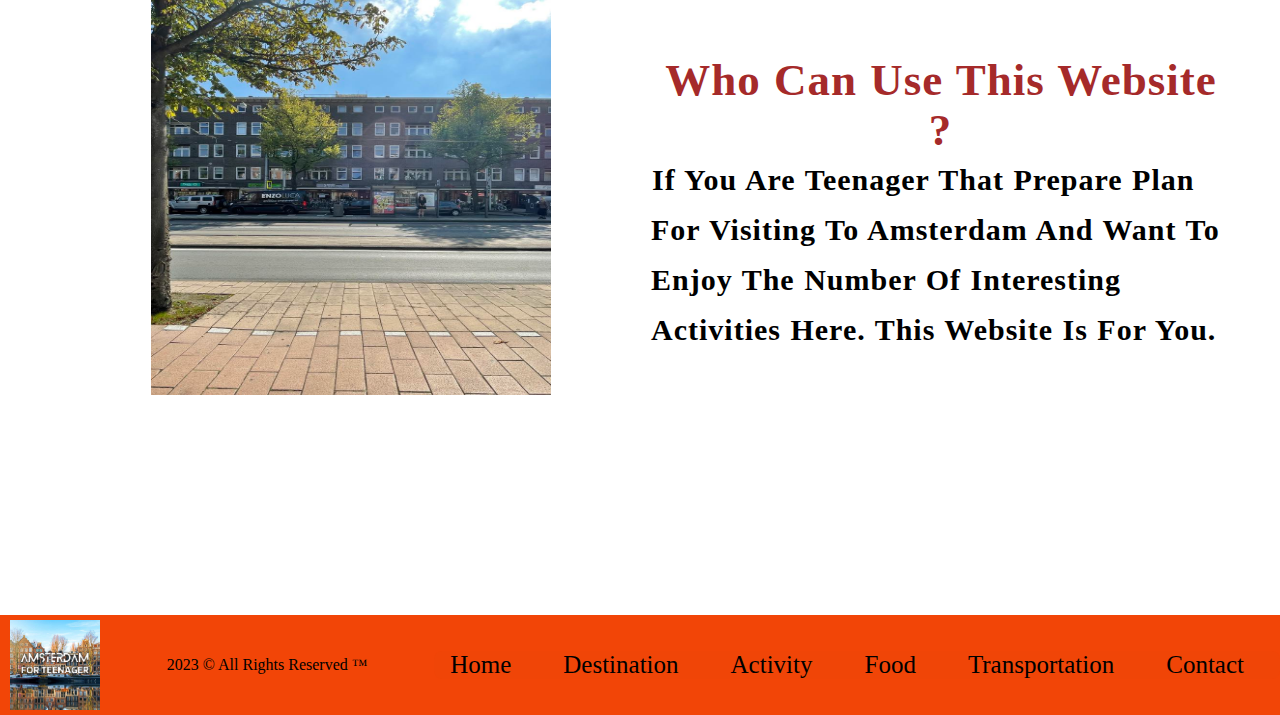
<file: Homepage/index.html>
<!DOCTYPE html>
<html lang="en">
  <head>
    <meta charset="UTF-8" />
    <meta name="viewport" content="width=device-width, initial-scale=1.0" />
    <title>Amsterdam For Teenager</title>
    <link rel="stylesheet" type="text/css" href="./css/style.css" />
    <link
      rel="icon"
      type="image/x-icon"
      href="img/image/Black and White Monochrome Tech Logo (1).svg"
    />
  </head>
  <body>
    <header>
      <img
        src="img/image/Picture1.png "
        alt="Logo"
        class="My-logo"
        title="Logo For Header"
      />

      <nav>
        <ul class="nav-item">
          <li>
            <a
              href="file:///C:/Users/lehun/OneDrive/M%C3%A1y%20t%C3%ADnh/IT1B/Firstyear/Webmarkup/Final%20Assignment/Homepage/index.html"
              class="nav-item-link"
              >Home</a
            >
          </li>
          <li>
            <a
              href="file:///C:/Users/lehun/OneDrive/M%C3%A1y%20t%C3%ADnh/IT1B/Firstyear/Webmarkup/Final%20Assignment/Destination/index.html"
              class="nav-item-link"
              >Destination</a
            >
          </li>
          <li>
            <a
              href="file:///C:/Users/lehun/OneDrive/M%C3%A1y%20t%C3%ADnh/IT1B/Firstyear/Webmarkup/Final%20Assignment/Activity/index.html"
              class="nav-item-link"
              >Activity</a
            >
          </li>
          <li>
            <a
              href="file:///C:/Users/lehun/OneDrive/M%C3%A1y%20t%C3%ADnh/IT1B/Firstyear/Webmarkup/Final%20Assignment/Food/index.html"
              class="nav-item-link"
              >Food</a
            >
          </li>
          <li>
            <a
              href="file:///C:/Users/lehun/OneDrive/M%C3%A1y%20t%C3%ADnh/IT1B/Firstyear/Webmarkup/Final%20Assignment/Transportation/index.html"
              class="nav-item-link"
              >Transportation</a
            >
          </li>
          <li>
            <a
              href="file:///C:/Users/lehun/OneDrive/M%C3%A1y%20t%C3%ADnh/IT1B/Firstyear/Webmarkup/Final%20Assignment/Contact%20Form/index.html"
              class="nav-item-link"
              >Contact</a
            >
          </li>
        </ul>
      </nav>
    </header>

    <aside class="banner">
      <h1 class="h1">Welcome To Amsterdam</h1>
      <img
        src="img/image/image-asset.jpeg"
        alt="Amsterdam Picture"
        class="photo"
        title="Picture Part Of Amsterdam"
      />
    </aside>

    <strong class="paragraph1">
      <figure title="Hey">
        <img
          src="img/image/393394129_6387267711401329_3174334328622897264_n.jpg"
          alt="Picture"
          class="photo1"
          title="Part Of Amsterdam"
        />
      </figure>

      <section>
        <h2>What is the goal of this website?</h2>

        <p>
          This website is for teenagers around the world who want to enjoy one
          of the most memorable time and find more information about travelling
          to Amsterdam which is the beautiful capital of Netherland & This
          website will give you the detailed steps to visit Amsterdam in the
          wonderful way.
        </p>
      </section>
    </strong>

    <strong class="paragraph2">
      <figure title="ho">
        <img
          src="img/image/393985415_3157982721170347_4625509645415567143_n.jpg"
          alt="People is standing"
          class="photo2"
          title="Part Of Amsterdam"
        />
      </figure>

      <section>
        <h2>Who can use this website ?</h2>

        <p class="p">
          If you are teenager that prepare plan for visiting to Amsterdam and
          want to enjoy the number of interesting activities here. This Website
          is for you.
        </p>
      </section>
    </strong>

    <footer class="footer">
      <img
        src="img/image/Black and White Monochrome Tech Logo (1).svg"
        alt="logo"
        class="logo"
        title="Logo for footer"
      />

      <p>2023 © All Rights Reserved ™</p>

      <nav>
        <ul class="nav-item">
          <li>
            <a
              href="file:///C:/Users/lehun/OneDrive/M%C3%A1y%20t%C3%ADnh/IT1B/Firstyear/Webmarkup/Final%20Assignment/Homepage/index.html"
              class="nav-item-link"
              >Home</a
            >
          </li>
          <li>
            <a
              href="file:///C:/Users/lehun/OneDrive/M%C3%A1y%20t%C3%ADnh/IT1B/Firstyear/Webmarkup/Final%20Assignment/Destination/index.html"
              class="nav-item-link"
              >Destination</a
            >
          </li>
          <li>
            <a
              href="file:///C:/Users/lehun/OneDrive/M%C3%A1y%20t%C3%ADnh/IT1B/Firstyear/Webmarkup/Final%20Assignment/Activity/index.html"
              class="nav-item-link"
              >Activity</a
            >
          </li>
          <li>
            <a
              href="file:///C:/Users/lehun/OneDrive/M%C3%A1y%20t%C3%ADnh/IT1B/Firstyear/Webmarkup/Final%20Assignment/Food/index.html"
              class="nav-item-link"
              >Food</a
            >
          </li>
          <li>
            <a
              href="file:///C:/Users/lehun/OneDrive/M%C3%A1y%20t%C3%ADnh/IT1B/Firstyear/Webmarkup/Final%20Assignment/Transportation/index.html"
              class="nav-item-link"
              >Transportation</a
            >
          </li>
          <li>
            <a
              href="file:///C:/Users/lehun/OneDrive/M%C3%A1y%20t%C3%ADnh/IT1B/Firstyear/Webmarkup/Final%20Assignment/Contact%20Form/index.html"
              class="nav-item-link"
              >Contact</a
            >
          </li>
        </ul>
      </nav>
    </footer>
  </body>
</html>
</file>
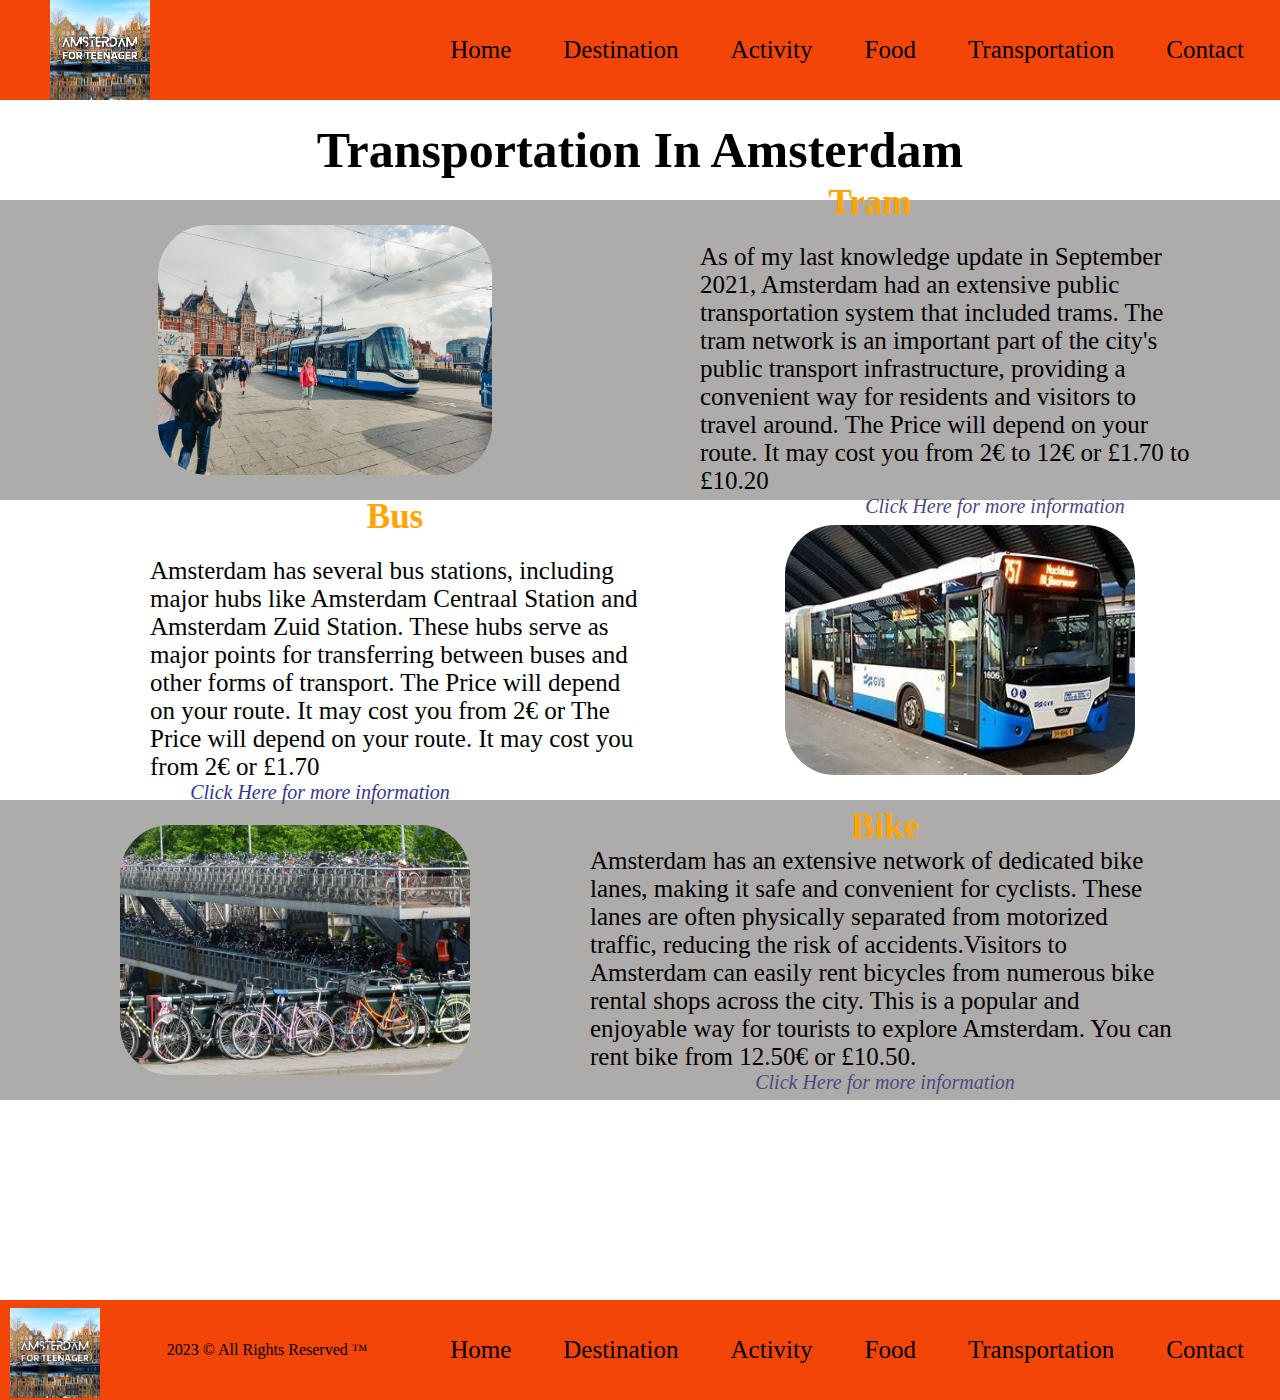
<file: Transportation/index.html>
<!DOCTYPE html>
<html lang="en">
  <head>
    <meta charset="UTF-8" />
    <meta name="viewport" content="width=device-width, initial-scale=1.0" />
    <title>Transportation</title>
    <link
      rel="icon"
      type="image/x-icon"
      href="img/Black and White Monochrome Tech Logo (1).svg"
    />
    <link rel="stylesheet" type="text/css" href="./css/styles.css" />
  </head>
  <body>
    <header>
      <figure>
        <img
          src="img/Black and White Monochrome Tech Logo (1).svg"
          title="Logo Of Website"
          alt="Logo"
          class="logo1"
        />
      </figure>

      <nav>
        <ul class="ul-item">
          <li>
            <a
              href="file:///C:/Users/lehun/OneDrive/M%C3%A1y%20t%C3%ADnh/IT1B/Firstyear/Webmarkup/Final%20Assignment/Homepage/index.html"
              class="nav-item-link"
              >Home</a
            >
          </li>
          <li>
            <a
              href="file:///C:/Users/lehun/OneDrive/M%C3%A1y%20t%C3%ADnh/IT1B/Firstyear/Webmarkup/Final%20Assignment/Destination/index.html"
              class="nav-item-link"
              >Destination</a
            >
          </li>
          <li>
            <a
              href="file:///C:/Users/lehun/OneDrive/M%C3%A1y%20t%C3%ADnh/IT1B/Firstyear/Webmarkup/Final%20Assignment/Activity/index.html"
              class="nav-item-link"
              >Activity</a
            >
          </li>
          <li>
            <a
              href="file:///C:/Users/lehun/OneDrive/M%C3%A1y%20t%C3%ADnh/IT1B/Firstyear/Webmarkup/Final%20Assignment/Food/index.html"
              class="nav-item-link"
              >Food</a
            >
          </li>
          <li>
            <a
              href="file:///C:/Users/lehun/OneDrive/M%C3%A1y%20t%C3%ADnh/IT1B/Firstyear/Webmarkup/Final%20Assignment/Transportation/index.htmlS"
              class="nav-item-link"
              >Transportation</a
            >
          </li>
          <li>
            <a
              href="file:///C:/Users/lehun/OneDrive/M%C3%A1y%20t%C3%ADnh/IT1B/Firstyear/Webmarkup/Final%20Assignment/Contact%20Form/index.html"
              class="nav-item-link"
              >Contact</a
            >
          </li>
        </ul>
      </nav>
    </header>

    <section class="question">
      <h1 class="title">Transportation In Amsterdam</h1>
    </section>

    <artical class="firstartical">
      <figure>
        <img
          src="img/Tram.jpg"
          alt="Tram"
          class="photo1"
          title="Tram in Amsterdam"
        />
      </figure>
      <section class="text1">
        <h1 class="h1">Tram</h1>
        <p class="p1">
          As of my last knowledge update in September 2021, Amsterdam had an
          extensive public transportation system that included trams. The tram
          network is an important part of the city's public transport
          infrastructure, providing a convenient way for residents and visitors
          to travel around. The Price will depend on your route. It may cost you
          from 2€ to 12€ or £1.70 to £10.20
        </p>
        <em>
          <a
            class="first-link"
            href="https://www.getyourguide.nl/amsterdam-l36/amsterdam-kaart-voor-openbaar-vervoer-voor-1-tot-7-dagen-t97926/?partner_id=C2O0ZY3&cmp=ame_tick_group&cmp=bing&ad_id=78202969684274&adgroup_id=1251244881679688&bid_match_type=bb&campaign_id=710141762&device=c&feed_item_id=&keyword=www.getyourguide.nl&loc_interest_ms=152104&loc_physical_ms=152483&match_type=b&msclkid=33a1b747666a1407be41d2766821d9e1&network=o&partner_id=CD951&target_id=dat-2330002578475814&utm_adgroup=ct%3Ddsa%7Cfn%3Df1&utm_campaign=ct%3Ddsa%7Cln%3D28%3Anl%7Ctc%3Dall&utm_keyword=www.getyourguide.nl&utm_medium=paid_search&utm_query=trams%20in%20amsterdam%20for%20tourists&utm_source=bing"
            >Click Here for more information</a
          >
        </em>
      </section>
    </artical>

    <artical class="second-artical">
      <section class="text2">
        <h1 class="h2">Bus</h1>
        <p class="p2">
          Amsterdam has several bus stations, including major hubs like
          Amsterdam Centraal Station and Amsterdam Zuid Station. These hubs
          serve as major points for transferring between buses and other forms
          of transport. The Price will depend on your route. It may cost you
          from 2€ or The Price will depend on your route. It may cost you from
          2€ or £1.70
        </p>
        <em>
          <a
            class="second-link"
            href="https://www.tiqets.com/en/amsterdam-attractions-c75061/tickets-for-gvb-amsterdam-public-transport-p975797?utm_account=154007732&utm_source=bing&utm_medium=cpc&utm_campaign=710239909&utm_content=1254544067486011&msclkid=f042ad809a4019c57118c8b194f57071&utm_term=lg_template%3Aen-US%20venue_id%3A206210"
            >Click Here for more information</a
          >
        </em>
      </section>

      <figure class="second-figure">
        <img
          src="img/Bus.jpg"
          alt="Bus"
          class="photo2"
          title="Bus In Amsterdam"
        />
      </figure>
    </artical>

    <artical class="third-paragraph">
      <figure class="third-figure">
        <img
          src="img/R.jpg"
          alt="Bike"
          class="photo3"
          title="Bike In Amsterdam"
        />
      </figure>

      <section class="third-section">
        <h1 class="h3">Bike</h1>
        <p class="p3">
          Amsterdam has an extensive network of dedicated bike lanes, making it
          safe and convenient for cyclists. These lanes are often physically
          separated from motorized traffic, reducing the risk of
          accidents.Visitors to Amsterdam can easily rent bicycles from numerous
          bike rental shops across the city. This is a popular and enjoyable way
          for tourists to explore Amsterdam. You can rent bike from 12.50€ or
          £10.50.
        </p>
        <em
          ><a
            class="third-link"
            href="https://www.viator.com/Amsterdam-tourism/d525-r1113949180-s41483911?mcid=33953&tsem=true&supci=-1775473260&supag=1113949180&supsc=kwd-77378161710594:aud-806379951&supai=77378268629941&supdv=c&supnt=o&supkw=bike%20in%20amsterdam&supti=kwd-77378161710594:aud-806379951&suplp=152483&supli=152104&m=33953&supag=1113949180&supsc=kwd-77378161710594:aud-806379951&supai=77378268629941&supdv=c&supnt=nt:o&suplp=152483&supli=152104&supti=kwd-77378161710594:aud-806379951&tsem=true&supci=kwd-77378161710594:aud-806379951&supkw=bike%20in%20amsterdam&msclkid=e0f2ca387a7012b0668daf0975f6998b"
            >Click Here for more information</a
          ></em
        >
      </section>
    </artical>

    <footer>
      <img
        src="img/Black and White Monochrome Tech Logo (1).svg"
        alt="logo"
        class="logo2"
        title="Logo For Footer"
      />

      <p>2023 © All Rights Reserved ™</p>

      <nav>
        <ul class="ul-item">
          <li>
            <a
              href="file:///C:/Users/lehun/OneDrive/M%C3%A1y%20t%C3%ADnh/IT1B/Firstyear/Webmarkup/Final%20Assignment/Homepage/index.html"
              class="nav-item-link"
              >Home</a
            >
          </li>
          <li>
            <a
              href="file:///C:/Users/lehun/OneDrive/M%C3%A1y%20t%C3%ADnh/IT1B/Firstyear/Webmarkup/Final%20Assignment/Destination/index.html"
              class="nav-item-link"
              >Destination</a
            >
          </li>
          <li>
            <a
              href="file:///C:/Users/lehun/OneDrive/M%C3%A1y%20t%C3%ADnh/IT1B/Firstyear/Webmarkup/Final%20Assignment/Activity/index.html"
              class="nav-item-link"
              >Activity</a
            >
          </li>
          <li>
            <a
              href="file:///C:/Users/lehun/OneDrive/M%C3%A1y%20t%C3%ADnh/IT1B/Firstyear/Webmarkup/Final%20Assignment/Food/index.html"
              class="nav-item-link"
              >Food</a
            >
          </li>
          <li>
            <a
              href="file:///C:/Users/lehun/OneDrive/M%C3%A1y%20t%C3%ADnh/IT1B/Firstyear/Webmarkup/Final%20Assignment/Transportation/index.htmlS"
              class="nav-item-link"
              >Transportation</a
            >
          </li>
          <li>
            <a
              href="file:///C:/Users/lehun/OneDrive/M%C3%A1y%20t%C3%ADnh/IT1B/Firstyear/Webmarkup/Final%20Assignment/Contact%20Form/index.html"
              class="nav-item-link"
              >Contact</a
            >
          </li>
        </ul>
      </nav>
    </footer>
  </body>
</html>
</file>
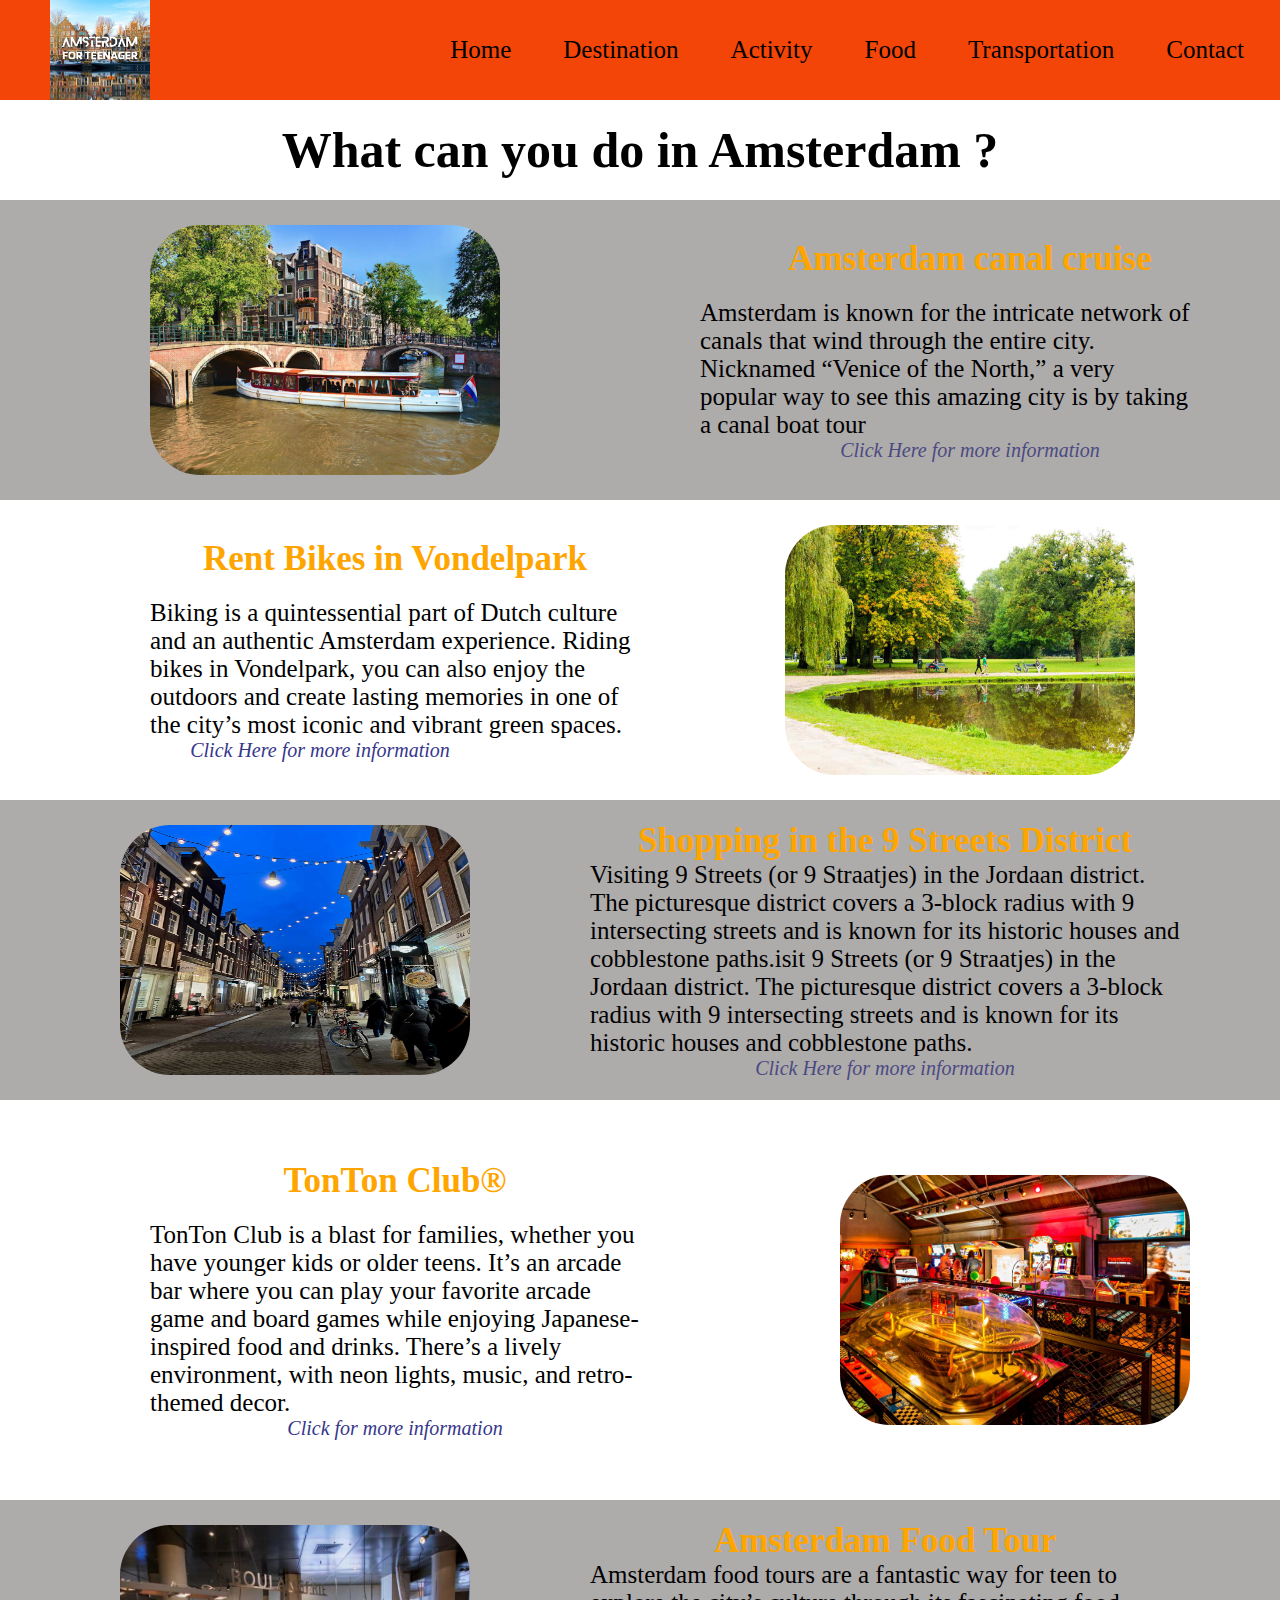
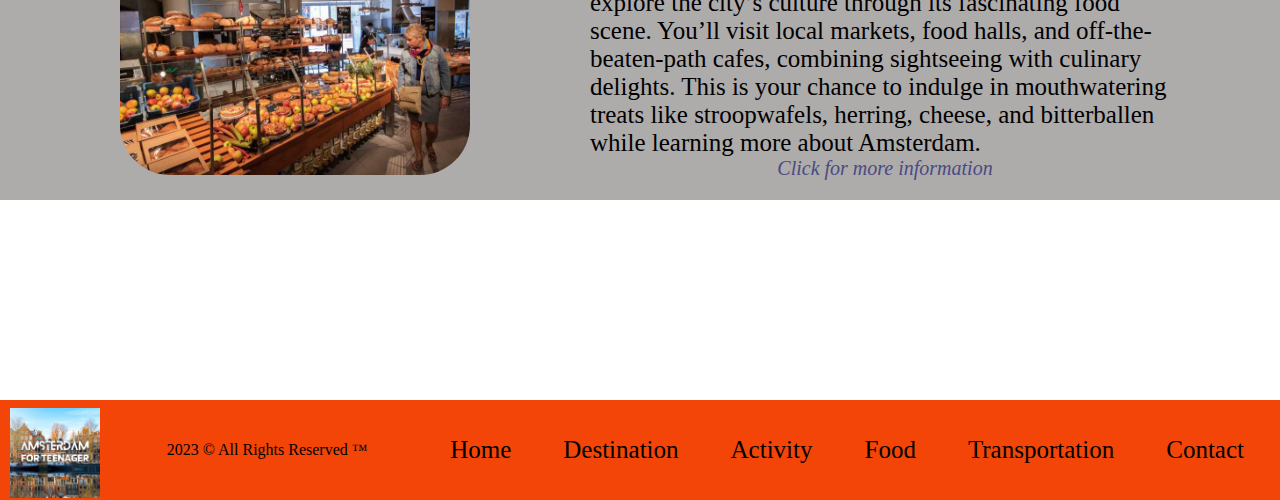
<file: Activity.html>
<!DOCTYPE html>
<html lang="en">
  <head>
    <meta charset="UTF-8" />
    <meta name="viewport" content="width=device-width, initial-scale=1.0" />
    <title>Activity</title>
    <link rel="stylesheet" type="text/css" href="./Css/style.css" />
    <link rel="icon" type="image/x-icon" href="img/Picture1.png" />
  </head>
  <body>
    <header>
      <figure>
        <img
          src="img/Picture1.png"
          alt="Logo"
          class="logo3"
          title="Logo For Header"
        />
      </figure>

      <nav>
        <ul class="ul-item">
          <li>
            <a
              href="file:///C:/Users/lehun/OneDrive/M%C3%A1y%20t%C3%ADnh/IT1B/Firstyear/Webmarkup/WebmarkupFinal/HomaPage.html"
              class="nav-item-link"
              >Home</a
            >
          </li>
          <li>
            <a
              href="file:///C:/Users/lehun/OneDrive/M%C3%A1y%20t%C3%ADnh/IT1B/Firstyear/Webmarkup/WebmarkupFinal/Destination.html"
              class="nav-item-link"
              >Destination</a
            >
          </li>
          <li>
            <a
              href="file:///C:/Users/lehun/OneDrive/M%C3%A1y%20t%C3%ADnh/IT1B/Firstyear/Webmarkup/WebmarkupFinal/Activity.html"
              class="nav-item-link"
              >Activity</a
            >
          </li>
          <li>
            <a
              href="file:///C:/Users/lehun/OneDrive/M%C3%A1y%20t%C3%ADnh/IT1B/Firstyear/Webmarkup/WebmarkupFinal/Food.html"
              class="nav-item-link"
              >Food</a
            >
          </li>
          <li>
            <a
              href="file:///C:/Users/lehun/OneDrive/M%C3%A1y%20t%C3%ADnh/IT1B/Firstyear/Webmarkup/WebmarkupFinal/Transportation.html"
              class="nav-item-link"
              >Transportation</a
            >
          </li>
          <li>
            <a
              href="file:///C:/Users/lehun/OneDrive/M%C3%A1y%20t%C3%ADnh/IT1B/Firstyear/Webmarkup/WebmarkupFinal/Contact%20Form.html"
              class="nav-item-link"
              >Contact</a
            >
          </li>
        </ul>
      </nav>
    </header>

    <section class="question1">
      <h1 class="title1">What can you do in Amsterdam ?</h1>
    </section>

    <artical class="artical1">
      <figure class="figure1">
        <img
          src="img/69f7a961-0b32-4745-b6dd-b713891bd839 - Copy.jpg"
          alt="Cruise"
          class="photo6"
          title="Amsterdam Canal Cruise"
        />
      </figure>
      <section class="section1">
        <h1 class="h7">Amsterdam canal cruise</h1>
        <p class="p7">
          Amsterdam is known for the intricate network of canals that wind
          through the entire city. Nicknamed “Venice of the North,” a very
          popular way to see this amazing city is by taking a canal boat tour
        </p>
        <em
          ><a
            class="link1"
            href="https://www.tours-tickets.com/amsterdam/canal-cruises/"
            >Click Here for more information</a
          >
        </em>
      </section>
    </artical>

    <artical class="artical2">
      <section class="section2">
        <h1 class="h8">Rent Bikes in Vondelpark</h1>
        <p class="p8">
          Biking is a quintessential part of Dutch culture and an authentic
          Amsterdam experience. Riding bikes in Vondelpark, you can also enjoy
          the outdoors and create lasting memories in one of the city’s most
          iconic and vibrant green spaces.
        </p>
        <em>
          <a
            class="link2"
            href="https://www.lease-a-bike.nl/zelfstandige/ik-heb-een-leasefiets?hsa_acc=3572756819&hsa_cam=16101598000&hsa_grp=1341405526097754&hsa_ad=&hsa_src=o&hsa_tgt=dat-2335637575434884:loc-152483&hsa_kw=zelfstandige&hsa_mt=b&hsa_net=adwords&hsa_ver=3&msclkid=6247485e3fcd1ff2eef92d6f36a40926&utm_source=bing&utm_medium=cpc&utm_campaign=NL%20-%20Generiek%20-%20ZZP&utm_term=zelfstandige&utm_content=DSA%20-%20ZZP"
            >Click Here for more information</a
          >
        </em>
      </section>

      <figure class="figure2">
        <img
          src="img/Vondelpark.jpg"
          alt="Vondelpark"
          class="photo7"
          title="Cycling In Vondelpark"
        />
      </figure>
    </artical>

    <artical class="artical3">
      <figure class="figure3">
        <img
          src="img/Jordaan-district-1152x1536.jpg"
          alt="Shopping"
          class="photo8"
          title="Shopping In 9 district"
        />
      </figure>

      <section class="section3">
        <h1 class="h9">Shopping in the 9 Streets District</h1>
        <p class="p9">
          Visiting 9 Streets (or 9 Straatjes) in the Jordaan district. The
          picturesque district covers a 3-block radius with 9 intersecting
          streets and is known for its historic houses and cobblestone
          paths.isit 9 Streets (or 9 Straatjes) in the Jordaan district. The
          picturesque district covers a 3-block radius with 9 intersecting
          streets and is known for its historic houses and cobblestone paths.
        </p>
        <em
          ><a
            class="link3"
            href="https://www.globehopper.nl/activiteit/de-9-straatjes/?msclkid=be6eb04a15b81aa60baad57b1faa73e1&utm_source=bing&utm_medium=cpc&utm_campaign=Dynamische%20campagne&utm_term=globehopper&utm_content=Dynamische%20Advertentiegroep"
            >Click Here for more information</a
          ></em
        >
      </section>
    </artical>

    <artical class="artical4">
      <section class="section4">
        <h1 class="h10">TonTon Club®</h1>
        <p class="p10">
          TonTon Club is a blast for families, whether you have younger kids or
          older teens. It’s an arcade bar where you can play your favorite
          arcade game and board games while enjoying Japanese-inspired food and
          drinks. There’s a lively environment, with neon lights, music, and
          retro-themed decor.
        </p>
        <em
          ><a href="https://www.tontonclub.nl/" class="link4"
            >Click for more information</a
          ></em
        >
      </section>

      <figure class="figure4">
        <img
          src="img/a70ebf48460f45fea061ee20b26c0825.jpg"
          alt="tontonclub"
          class="photo9"
          title="Play Game In TonTon Club"
        />
      </figure>
    </artical>

    <artical class="artical5">
      <figure class="figure5">
        <img
          src="img/FOODtour.jpg"
          alt="FoodTour"
          class="photo10"
          title="Amsterdam's Food Tour"
        />
      </figure>

      <section class="section5">
        <h1 class="h11">Amsterdam Food Tour</h1>
        <p class="p11">
          Amsterdam food tours are a fantastic way for teen to explore the
          city’s culture through its fascinating food scene. You’ll visit local
          markets, food halls, and off-the-beaten-path cafes, combining
          sightseeing with culinary delights. This is your chance to indulge in
          mouthwatering treats like stroopwafels, herring, cheese, and
          bitterballen while learning more about Amsterdam.
        </p>
        <em
          ><a
            href="https://www.secretfoodtours.com/amsterdam/food-tours-amsterdam/?msclkid=f1bc5d3abac01c7750de380bb0b26ca1&utm_source=bing&utm_medium=cpc&utm_campaign=SFT%20Amsterdam-G1456883228&utm_term=amsterdam%20food%20tour&utm_content=food%20tour%20Amsterdam"
            class="link5"
            >Click for more information</a
          ></em
        >
      </section>
    </artical>

    <footer>
      <img
        src="img/Picture1.png"
        alt="logo"
        class="logo4"
        title="Logo For Footer"
      />

      <p>2023 © All Rights Reserved ™</p>

      <nav>
        <ul class="ul-item">
          <li>
            <a
              href="file:///C:/Users/lehun/OneDrive/M%C3%A1y%20t%C3%ADnh/IT1B/Firstyear/Webmarkup/WebmarkupFinal/HomaPage.html"
              class="nav-item-link"
              >Home</a
            >
          </li>
          <li>
            <a
              href="file:///C:/Users/lehun/OneDrive/M%C3%A1y%20t%C3%ADnh/IT1B/Firstyear/Webmarkup/WebmarkupFinal/Destination.html"
              class="nav-item-link"
              >Destination</a
            >
          </li>
          <li>
            <a
              href="file:///C:/Users/lehun/OneDrive/M%C3%A1y%20t%C3%ADnh/IT1B/Firstyear/Webmarkup/WebmarkupFinal/Activity.html"
              class="nav-item-link"
              >Activity</a
            >
          </li>
          <li>
            <a
              href="file:///C:/Users/lehun/OneDrive/M%C3%A1y%20t%C3%ADnh/IT1B/Firstyear/Webmarkup/WebmarkupFinal/Food.html"
              class="nav-item-link"
              >Food</a
            >
          </li>
          <li>
            <a
              href="file:///C:/Users/lehun/OneDrive/M%C3%A1y%20t%C3%ADnh/IT1B/Firstyear/Webmarkup/WebmarkupFinal/Transportation.html"
              class="nav-item-link"
              >Transportation</a
            >
          </li>
          <li>
            <a
              href="file:///C:/Users/lehun/OneDrive/M%C3%A1y%20t%C3%ADnh/IT1B/Firstyear/Webmarkup/WebmarkupFinal/Contact%20Form.html"
              class="nav-item-link"
              >Contact</a
            >
          </li>
        </ul>
      </nav>
    </footer>
  </body>
</html>
</file>
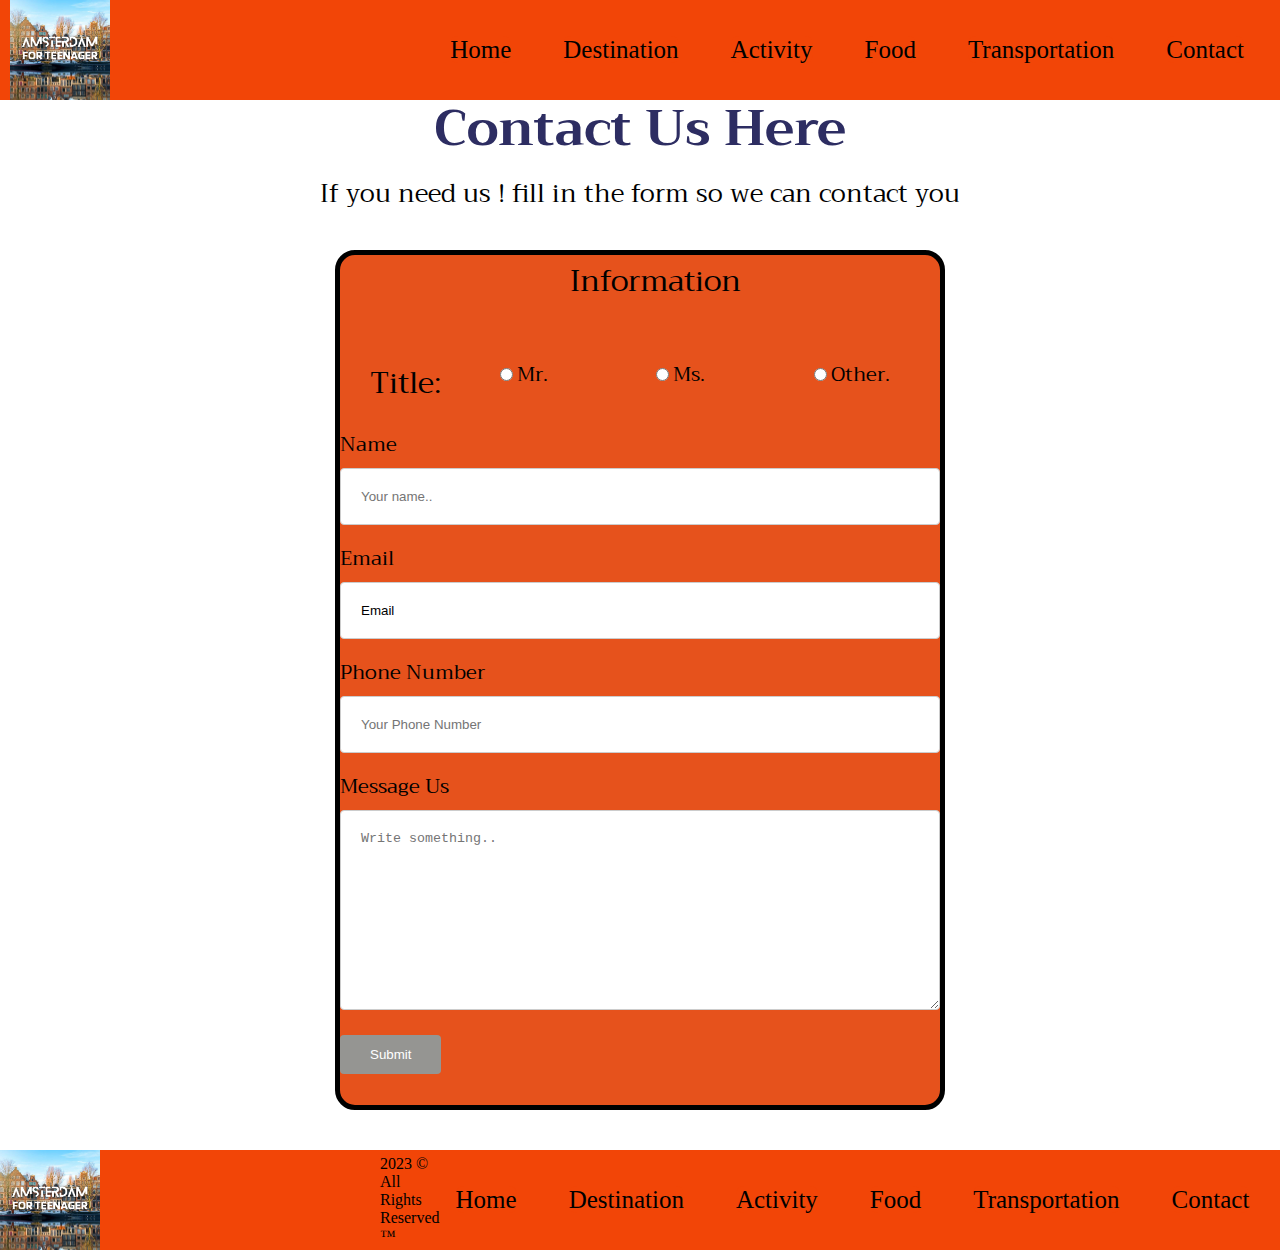
<file: Contact Form.html>
<!DOCTYPE html>
<html lang="en">
  <head>
    <meta charset="UTF-8" />
    <meta name="viewport" content="width=device-width, initial-scale=1.0" />
    <title>Contact Form</title>
    <link rel="stylesheet" href="./Css/style.css" />
    <link rel="icon" type="image/x-icon" href="img/Picture1.png" />
    <link
      rel="stylesheet"
      href="https://fonts.googleapis.com/css?family=Trirong"
    />
  </head>
  <body>
    <header>
      <figure>
        <img
          src="img/Picture1.png"
          alt="Logo"
          class="logo9"
          title="Logo For Header"
        />
      </figure>

      <nav>
        <ul class="ul-item">
          <li>
            <a
              href="file:///C:/Users/lehun/OneDrive/M%C3%A1y%20t%C3%ADnh/IT1B/Firstyear/Webmarkup/WebmarkupFinal/HomaPage.html"
              class="nav-item-link"
              >Home</a
            >
          </li>
          <li>
            <a
              href="file:///C:/Users/lehun/OneDrive/M%C3%A1y%20t%C3%ADnh/IT1B/Firstyear/Webmarkup/WebmarkupFinal/Destination.html"
              class="nav-item-link"
              >Destination</a
            >
          </li>
          <li>
            <a
              href="file:///C:/Users/lehun/OneDrive/M%C3%A1y%20t%C3%ADnh/IT1B/Firstyear/Webmarkup/WebmarkupFinal/Activity.html"
              class="nav-item-link"
              >Activity</a
            >
          </li>
          <li>
            <a
              href="file:///C:/Users/lehun/OneDrive/M%C3%A1y%20t%C3%ADnh/IT1B/Firstyear/Webmarkup/WebmarkupFinal/Food.html"
              class="nav-item-link"
              >Food</a
            >
          </li>
          <li>
            <a
              href="file:///C:/Users/lehun/OneDrive/M%C3%A1y%20t%C3%ADnh/IT1B/Firstyear/Webmarkup/WebmarkupFinal/Transportation.html"
              class="nav-item-link"
              >Transportation</a
            >
          </li>
          <li>
            <a
              href="file:///C:/Users/lehun/OneDrive/M%C3%A1y%20t%C3%ADnh/IT1B/Firstyear/Webmarkup/WebmarkupFinal/Contact%20Form.html"
              class="nav-item-link"
              >Contact</a
            >
          </li>
        </ul>
      </nav>
    </header>

    <section class="section21">
      <h1 class="h21">Contact Us Here</h1>
      <figcaption class="p21">
        If you need us ! fill in the form so we can contact you
      </figcaption>
    </section>

    <section class="section22">
      <form
        class="form"
        action="file:///C:/Users/lehun/OneDrive/M%C3%A1y%20t%C3%ADnh/IT1B/Firstyear/Webmarkup/Final%20Assignment/Sucessful/index.html"
      >
        <legend>Information</legend>
        <section class="radiobutton">
          <label class="label1" for="title">Title:</label>

          <section class="choice1">
            <input
              type="radio"
              id="Mr."
              name="gender"
              value="male"
              class="radiobutton1"
            />
            <label class="label2" for="Mr.">Mr.</label>
          </section>

          <section class="choice2">
            <input
              type="radio"
              id="Mrs"
              name="gender"
              value="female"
              class="radiobutton2"
            />
            <label class="label3" for="Ms.">Ms.</label>
          </section>

          <section class="choice3">
            <input
              type="radio"
              id="Other"
              name="gender"
              value="other"
              class="radiobutton3"
            />
            <label class="label4" for="Other.">Other.</label>
          </section>
        </section>

        <label for="fname"> Name</label>
        <input
          type="text"
          id="fname"
          name="firstname"
          placeholder="Your name.."
        />

        <label for="Email">Email</label>
        <input
          type="text"
          id="Email"
          name="lastname"
          placeholder="Your Email"
          value="Email"
        />

        <label for="Phone number">Phone Number</label>
        <input
          type="text"
          id="Pnumber"
          name="Pnumber"
          placeholder="Your Phone Number"
        />

        <label for="subject">Message Us</label>
        <textarea
          id="subject"
          name="subject"
          placeholder="Write something.."
          style="height: 200px"
        ></textarea>

        <input type="submit" value="Submit" />
      </form>
    </section>

    <footer>
      <figure>
        <img
          src="img/Picture1.png"
          alt="Logo"
          class="logo9"
          title="Logo For Footer"
        />
      </figure>

      <p>2023 © All Rights Reserved ™</p>

      <nav>
        <nav>
            <ul class="ul-item">
              <li>
                <a
                  href="file:///C:/Users/lehun/OneDrive/M%C3%A1y%20t%C3%ADnh/IT1B/Firstyear/Webmarkup/WebmarkupFinal/HomaPage.html"
                  class="nav-item-link"
                  >Home</a
                >
              </li>
              <li>
                <a
                  href="file:///C:/Users/lehun/OneDrive/M%C3%A1y%20t%C3%ADnh/IT1B/Firstyear/Webmarkup/WebmarkupFinal/Destination.html"
                  class="nav-item-link"
                  >Destination</a
                >
              </li>
              <li>
                <a
                  href="file:///C:/Users/lehun/OneDrive/M%C3%A1y%20t%C3%ADnh/IT1B/Firstyear/Webmarkup/WebmarkupFinal/Activity.html"
                  class="nav-item-link"
                  >Activity</a
                >
              </li>
              <li>
                <a
                  href="file:///C:/Users/lehun/OneDrive/M%C3%A1y%20t%C3%ADnh/IT1B/Firstyear/Webmarkup/WebmarkupFinal/Food.html"
                  class="nav-item-link"
                  >Food</a
                >
              </li>
              <li>
                <a
                  href="file:///C:/Users/lehun/OneDrive/M%C3%A1y%20t%C3%ADnh/IT1B/Firstyear/Webmarkup/WebmarkupFinal/Transportation.html"
                  class="nav-item-link"
                  >Transportation</a
                >
              </li>
              <li>
                <a
                  href="file:///C:/Users/lehun/OneDrive/M%C3%A1y%20t%C3%ADnh/IT1B/Firstyear/Webmarkup/WebmarkupFinal/Contact%20Form.html"
                  class="nav-item-link"
                  >Contact</a
                >
              </li>
            </ul>
          </nav>
    </footer>
  </body>
</html>
</file>
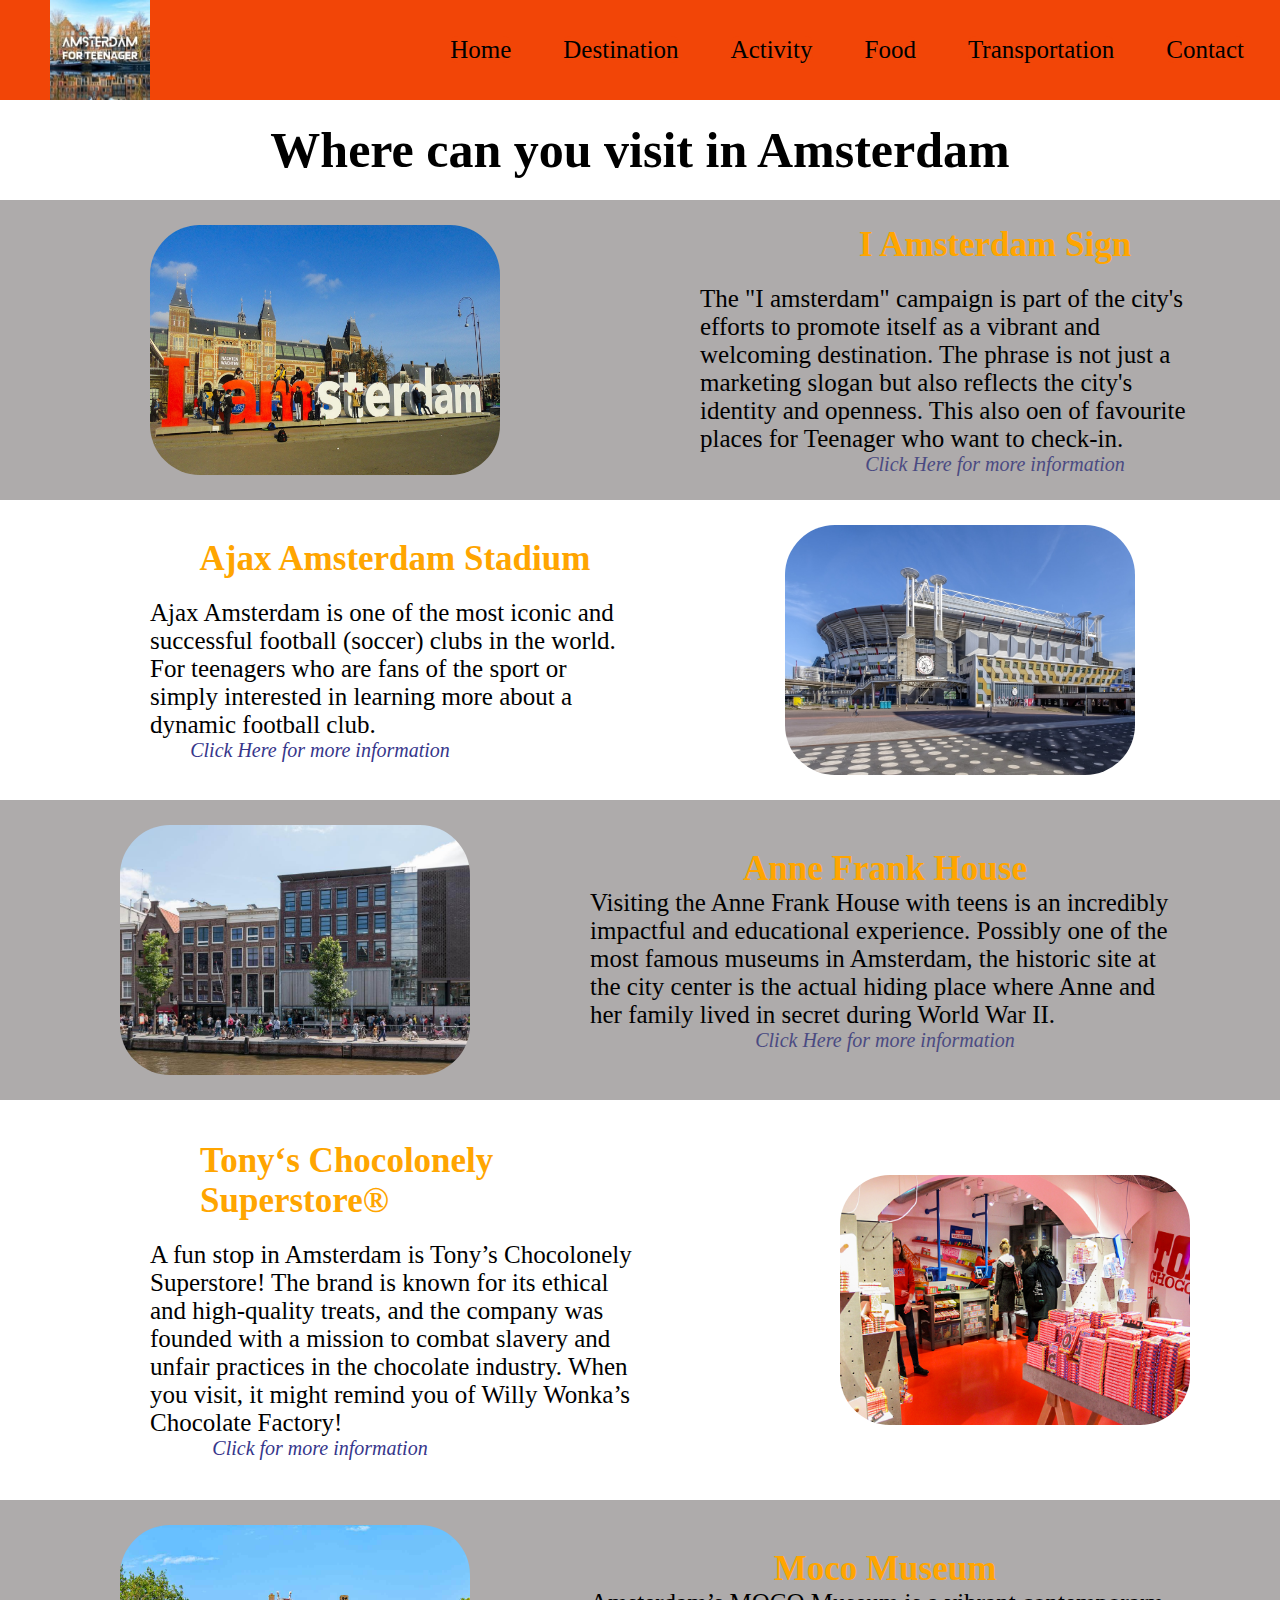
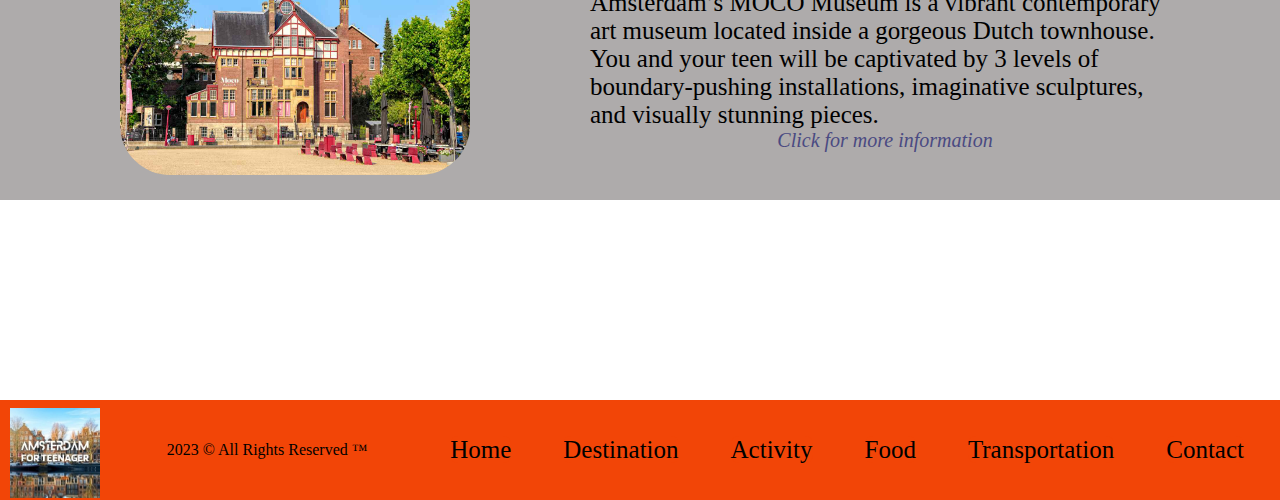
<file: Destination.html>
<!DOCTYPE html>
<html lang="en">
  <head>
    <meta charset="UTF-8" />
    <meta name="viewport" content="width=device-width, initial-scale=1.0" />
    <title>Destination</title>
    <link rel="stylesheet" type="text/css" href="./Css/style.css" />
    <link
      rel="icon"
      type="image/x-icon"
      href="img/Black and White Monochrome Tech Logo.jpg"
    />
  </head>
  <body>
    <header>
      <figure>
        <img
          src="img/Black and White Monochrome Tech Logo.jpg"
          alt="logo"
          class="logo1"
          title="Logo For Header"
        />
      </figure>

      <nav>
        <ul class="ul-item">
          <li>
            <a
              href="file:///C:/Users/lehun/OneDrive/M%C3%A1y%20t%C3%ADnh/IT1B/Firstyear/Webmarkup/WebmarkupFinal/HomaPage.html"
              class="nav-item-link"
              >Home</a
            >
          </li>
          <li>
            <a
              href="file:///C:/Users/lehun/OneDrive/M%C3%A1y%20t%C3%ADnh/IT1B/Firstyear/Webmarkup/WebmarkupFinal/Destination.html"
              class="nav-item-link"
              >Destination</a
            >
          </li>
          <li>
            <a
              href="file:///C:/Users/lehun/OneDrive/M%C3%A1y%20t%C3%ADnh/IT1B/Firstyear/Webmarkup/WebmarkupFinal/Activity.html"
              class="nav-item-link"
              >Activity</a
            >
          </li>
          <li>
            <a
              href="file:///C:/Users/lehun/OneDrive/M%C3%A1y%20t%C3%ADnh/IT1B/Firstyear/Webmarkup/WebmarkupFinal/Food.html"
              class="nav-item-link"
              >Food</a
            >
          </li>
          <li>
            <a
              href="file:///C:/Users/lehun/OneDrive/M%C3%A1y%20t%C3%ADnh/IT1B/Firstyear/Webmarkup/WebmarkupFinal/Transportation.html"
              class="nav-item-link"
              >Transportation</a
            >
          </li>
          <li>
            <a
              href="file:///C:/Users/lehun/OneDrive/M%C3%A1y%20t%C3%ADnh/IT1B/Firstyear/Webmarkup/WebmarkupFinal/Contact%20Form.html"
              class="nav-item-link"
              >Contact</a
            >
          </li>
        </ul>
      </nav>
    </header>

    <section class="question">
      <h1 class="title">Where can you visit in Amsterdam</h1>
    </section>

    <artical class="firstartical">
      <figure>
        <img
          src="img/What-To-Do-On-A-Long-Layover-In-Amsterdam.jpg"
          alt="I Amsterdam"
          class="photo1"
          title="I Amsterdam Sign"
        />
      </figure>
      <section class="first-section">
        <h1 class="h2">I Amsterdam Sign</h1>
        <p class="p2">
          The "I amsterdam" campaign is part of the city's efforts to promote
          itself as a vibrant and welcoming destination. The phrase is not just
          a marketing slogan but also reflects the city's identity and openness.
          This also oen of favourite places for Teenager who want to check-in.
        </p>
        <em
          ><a
            class="first-link"
            href="https://amsterdamhangout.com/i-amsterdam-sign-where-to-find-it/"
            >Click Here for more information</a
          ></em
        >
      </section>
    </artical>

    <artical class="second-artical">
      <section class="second-section">
        <h1 class="h3">Ajax Amsterdam Stadium</h1>
        <p class="p3">
          Ajax Amsterdam is one of the most iconic and successful football
          (soccer) clubs in the world. For teenagers who are fans of the sport
          or simply interested in learning more about a dynamic football club.
        </p>
        <em
          ><a
            class="second-link"
            href="https://www.johancruijffarena.nl/en/home/"
            >Click Here for more information</a
          ></em
        >
      </section>

      <figure class="second-figure">
        <img
          src="img/Amsterdam Stadium.jpg"
          alt="amsterdamstadium"
          class="photo2"
          title="Ajax Amsterdam Stadium"
        />
      </figure>
    </artical>

    <artical class="third-paragraph">
      <figure class="third-figure">
        <img
          src="img/Anne frank house.jpg"
          alt="Anne Frank House"
          class="photo3"
          title="Anne Frank House"
        />
      </figure>

      <section class="third-section">
        <h1 class="h4">Anne Frank House</h1>
        <p class="p4">
          Visiting the Anne Frank House with teens is an incredibly impactful
          and educational experience. Possibly one of the most famous museums in
          Amsterdam, the historic site at the city center is the actual hiding
          place where Anne and her family lived in secret during World War II.
        </p>
        <em>
          <a
            class="third-link"
            href="https://www.getyourguide.com/-l2697/?cmp=bing&cmp=bing&ad_id=78065517856947&adgroup_id=1249045819261366&bid_match_type=be&campaign_id=434040652&device=c&feed_item_id=&keyword=anne%20frank%20house&loc_interest_ms=152104&loc_physical_ms=152483&match_type=e&msclkid=fdda2b8753531fd174674eb6543b3347&network=o&partner_id=CD951&target_id=kwd-78065704575909:aud-806416224&utm_adgroup=lc%3D2697%3Aanne%20frank%20house%7Cfn%3Df5%7Cci%3D0%3Ageneric&utm_campaign=dc%3D32%3Anl%7Clc%3D2697%3Aanne%20frank%20house%7Cct%3Dcore%7Cln%3D29%3Aen%7Ctc%3Dall&utm_keyword=anne%20frank%20house&utm_medium=paid_search&utm_query=anne%20frank%20house&utm_source=bing"
            >Click Here for more information</a
          ></em
        >
      </section>
    </artical>

    <artical class="fourth-article">
      <section class="fourth-section">
        <h1 class="h5">Tony‘s Chocolonely Superstore®</h1>
        <p class="p5">
          A fun stop in Amsterdam is Tony’s Chocolonely Superstore! The brand is
          known for its ethical and high-quality treats, and the company was
          founded with a mission to combat slavery and unfair practices in the
          chocolate industry. When you visit, it might remind you of Willy
          Wonka’s Chocolate Factory!
        </p>
        <em>
          <a
            href="https://tonyschocolonely.com/nl/en/other-stuff/contact"
            class="fourth-link"
            >Click for more information</a
          ></em
        >
      </section>

      <figure class="fourth-figure">
        <img
          src="img/tonysunlimited01.jpg"
          alt="tony chocolate"
          class="photo4"
          title="Tony's Chocolate"
        />
      </figure>
    </artical>

    <artical class="fifth-article">
      <figure class="fifth-figure">
        <img
          src="img/MOCO-Museum-In-Amsterdam.jpg"
          alt="Moco"
          class="photo5"
          title="Moco Museum"
        />
      </figure>

      <section class="fifth-section">
        <h1 class="h6">Moco Museum</h1>
        <p class="p6">
          Amsterdam’s MOCO Museum is a vibrant contemporary art museum located
          inside a gorgeous Dutch townhouse. You and your teen will be
          captivated by 3 levels of boundary-pushing installations, imaginative
          sculptures, and visually stunning pieces.
        </p>
        <em>
          <a
            href="https://www.getyourguide.nl/amsterdam-l36/amsterdam-moco-museum-nachtclubs-toegangscombinatie-met-taxi-t428526/?cmp=bing&ad_id=78684005552235&adgroup_id=1258941463502607&bid_match_type=bb&campaign_id=710141719&device=c&feed_item_id=&keyword=-l36%2F&loc_interest_ms=152104&loc_physical_ms=151864&match_type=b&msclkid=aacce61eaab21a722738832f2ed4e62d&network=o&partner_id=CD951&target_id=dat-2330483614844656&utm_adgroup=lc%3D36%3Aamsterdam%7Cfn%3Df1%7Cagt%3Ddsa&utm_campaign=dc%3D32%3Anl%7Clc%3D36%3Aamsterdam%7Cct%3Dcore%7Cln%3D28%3Anl%7Ctc%3Dall&utm_keyword=-l36%2F&utm_medium=paid_search&utm_query=moco%20museum&utm_source=bing"
            class="fifth-link"
            >Click for more information</a
          ></em
        >
      </section>
    </artical>

    <footer>
      <img
        src="img/Black and White Monochrome Tech Logo.jpg"
        alt="logo"
        class="logo2"
        title="Logo For Footer"
      />

      <p>2023 © All Rights Reserved ™</p>

      <nav>
        <ul class="ul-item">
          <li>
            <a
              href="file:///C:/Users/lehun/OneDrive/M%C3%A1y%20t%C3%ADnh/IT1B/Firstyear/Webmarkup/WebmarkupFinal/HomaPage.html"
              class="nav-item-link"
              >Home</a
            >
          </li>
          <li>
            <a
              href="file:///C:/Users/lehun/OneDrive/M%C3%A1y%20t%C3%ADnh/IT1B/Firstyear/Webmarkup/WebmarkupFinal/Destination.html"
              class="nav-item-link"
              >Destination</a
            >
          </li>
          <li>
            <a
              href="file:///C:/Users/lehun/OneDrive/M%C3%A1y%20t%C3%ADnh/IT1B/Firstyear/Webmarkup/WebmarkupFinal/Activity.html"
              class="nav-item-link"
              >Activity</a
            >
          </li>
          <li>
            <a
              href="file:///C:/Users/lehun/OneDrive/M%C3%A1y%20t%C3%ADnh/IT1B/Firstyear/Webmarkup/WebmarkupFinal/Food.html"
              class="nav-item-link"
              >Food</a
            >
          </li>
          <li>
            <a
              href="file:///C:/Users/lehun/OneDrive/M%C3%A1y%20t%C3%ADnh/IT1B/Firstyear/Webmarkup/WebmarkupFinal/Transportation.html"
              class="nav-item-link"
              >Transportation</a
            >
          </li>
          <li>
            <a
              href="file:///C:/Users/lehun/OneDrive/M%C3%A1y%20t%C3%ADnh/IT1B/Firstyear/Webmarkup/WebmarkupFinal/Contact%20Form.html"
              class="nav-item-link"
              >Contact</a
            >
          </li>
        </ul>
      </nav>
    </footer>
  </body>
</html>
</file>
<file: Activity/css/styles.css>
* {
  margin: 0px;
  padding: 0px;
}

header {
  background-color: rgb(242, 69, 7);
  color: black;
  width: 100%;
  height: 100px;
  display: flex;
  justify-content: space-between;
  align-items: center;
  position: fixed;
  z-index: 9999;
}

.logo1 {
  width: 100px;
  height: auto;
  padding-right: 200px;
}

.ul-item {
  list-style: none;
  font-size: 22px;
  display: flex;
}

nav a {
  text-decoration: none;
  color: black;
}

nav li {
  margin-right: 20px;
}

.nav-item-link {
  border-radius: 0.5rem;
  background-color: rgb(242, 69, 7);
  margin: 0 1rem;
}

.nav-item-link:hover {
  background-color: white;
}

/* Next Section */

.question {
  width: 100%;
  height: 200px;
  display: flex;
  justify-content: center;
  align-items: center;
}

.title {
  font-size: 50px;
  margin-top: 100px;
}

/*Next Section*/

.firstartical {
  background-color: rgb(174, 171, 171);
  width: 100%;
  height: 300px;
  display: flex;
}
figure {
  width: 400px;
  display: flex;
  justify-content: center;
  align-items: center;
}

.photo1 {
  width: 350px;
  height: 250px;
  border-radius: 50px;
  margin-left: 250px;
}

.text1 {
  width: 50%;
  display: flex;
  flex-direction: column;
  justify-content: center;
  align-items: center;
  margin-left: 150px;
}

.h1 {
  color: orange;
  font-size: 35px;
  margin-left: 200px;
}

.p1 {
  margin-top: 20px;
  font-size: 25px;
  margin-left: 150px;
}

.first-link {
  color: rgb(74, 74, 130);
  text-decoration: none;
  margin-top: 10px;
  margin-left: 200px;
  font-weight: 200px;
  font-size: 20px;
}

.first-link:hover {
  color: blue;
}

.first-link:active {
  color: aqua;
}

/* Second Section*/

.second-artical {
  background-color: white;
  width: 100%;
  height: 300px;
  display: flex;
}

.photo2 {
  width: 350px;
  height: 250px;
  border-radius: 50px;
}

.second-figure {
  width: 50%;
  display: flex;
  justify-content: center;
  align-items: center;
}

.text2 {
  width: 50%;
  display: flex;
  justify-content: center;
  align-items: center;
  flex-direction: column;
}

.h2 {
  font-size: 35px;
  color: orange;
  padding-left: 150px;
  margin-bottom: 20px;
}

.p2 {
  padding-left: 150px;
  font-size: 25px;
}

.second-link {
  color: rgb(54, 54, 139);
  text-decoration: none;
  margin-top: 10px;
  font-weight: 200px;
  font-size: 20px;
}

.second-link:hover {
  color: blue;
}

.second-link:active {
  color: aqua;
}
/*Third Section*/

.third-paragraph {
  width: 100%;
  height: 300px;
  background-color: rgb(174, 171, 171);
  display: flex;
}

.photo3 {
  width: 350px;
  height: 250px;
  border-radius: 50px;
  margin-left: 0px;
}

.third-figure {
  width: 50%;
  display: flex;
  justify-content: center;
  align-items: center;
}

.third-section {
  width: 50%;
  display: flex;
  flex-direction: column;
  justify-content: center;
  align-items: center;
  padding-right: 100px;
}

.h3 {
  font-size: 35px;
  color: orange;
}

.p3 {
  font-size: 25px;
}

.third-link {
  color: rgb(74, 74, 130);
  text-decoration: none;
  margin-top: 10px;
  font-weight: 200px;
  font-size: 20px;
}

.third-link:hover {
  color: blue;
}

.third-link:active {
  color: aqua;
}

/*Section 4*/
.fourth-article {
  width: 100%;
  height: 400px;
  background-color: white;
  display: flex;
}

.photo4 {
  width: 350px;
  height: 250px;
  border-radius: 50px;
}

.fourth-section {
  width: 50%;
  display: flex;
  justify-content: center;
  align-items: center;
  flex-direction: column;
}

.photo4 {
  margin-left: 350px;
}

.h4 {
  font-size: 35px;
  color: orange;
  margin-left: 150px;
}

.p4 {
  padding-left: 150px;
  font-size: 25px;
  margin-top: 20px;
}

.fourth-link {
  color: rgb(54, 54, 139);
  text-decoration: none;
  margin-top: 10px;
  font-weight: 200px;
  font-size: 20px;
  margin-left: 150px;
}

.fourth-link:hover {
  color: blue;
}

.fourth-link:active {
  color: aqua;
}
/*section */

.fifth-article {
  width: 100%;
  height: 300px;
  background-color: rgb(174, 171, 171);
  display: flex;
}

.photo5 {
  width: 350px;
  height: 250px;
  border-radius: 50px;
  margin-left: 0px;
}

.fifth-figure {
  width: 50%;
  display: flex;
  justify-content: center;
  align-items: center;
}

.fifth-section {
  width: 50%;
  display: flex;
  flex-direction: column;
  justify-content: center;
  align-items: center;
  padding-right: 100px;
}

.h5 {
  font-size: 35px;
  color: orange;
}

.p5 {
  font-size: 25px;
}

.fifth-link {
  color: rgb(74, 74, 130);
  text-decoration: none;
  margin-top: 10px;
  font-weight: 200px;
  font-size: 20px;
}

.fifth-link:hover {
  color: blue;
}

.fifth-link:active {
  color: aqua;
}

/*footer*/
footer {
  width: 100%;
  height: 100px;
  background-color: rgb(242, 69, 7);
  display: flex;
  flex-direction: row;
  justify-content: space-between;
  align-items: center;
  margin-top: 200px;
}

.logo2 {
  width: auto;
  height: 90%;
  padding-left: 10px;
  padding-top: 5px;
}

ul li {
  text-decoration: none;
  font-size: 25px;
}
</file>
<file: Contact Form/css/styles.css>
* {
  margin: 0px;
  padding: 0px;
}

header {
  width: 100%;
  height: 100px;
  background-color: rgb(242, 69, 7);
  display: flex;
  flex-direction: row;
  justify-content: space-between;
  align-items: center;
  position: fixed;
  z-index: 9999;
}

.logo1 {
  width: 100px;
  height: auto;
  padding-left: 20px;
}

.ul-item {
  display: flex;
  list-style: none;
  font-size: 22px;
}

nav a {
  text-decoration: none;
  color: black;
}

nav li {
  margin-right: 20px;
}

.nav-item-link {
  border-radius: 0.5rem;
  background-color: rgb(242, 69, 7);
  margin: 0rem 1rem;
}

.nav-item-link:hover {
  background-color: white;
}

/*first-section*/
.first-section {
  width: 100%;
  height: 250px;
  display: flex;
  flex-direction: column;
  justify-content: center;
  align-items: center;
}

.h1 {
  font-size: 50px;
  color: rgb(45, 45, 98);
  margin-top: 50px;
  font-family: "Trirong", serif;
}

.p1 {
  font-size: 25px;
  font-family: "Trirong", serif;
}

/*Second-section*/
.Second-section {
  display: flex;
  flex-direction: row;
  justify-content: center;
  align-items: center;
  width: 100%;
  height: 700px;
  background-image: url("https://th.bing.com/th/id/R.92db8785dcb812e95262c4b32c139193?rik=42aHN5RtyVUGdg&pid=ImgRaw&r=0");
}

.form {
  width: 600px;
  height: 850px;
  background-color: rgb(230, 82, 28);
  border-radius: 20px;
  margin-top: 160px;
  border-color: black;
  border-style: solid;
  border-width: 5px;
  font-family: "Trirong", serif;
}

.radiobutton {
  margin-top: 50px;
  display: flex;
  flex-direction: row;
  justify-content: space-between;
  width: 600px;
  height: 70px;
}

.label1 {
  font-size: 30px;
  margin-left: 30px;
}

.label2 {
  font-size: 20px;
}

.label3 {
  font-size: 20px;
}

.label4 {
  font-size: 20px;
}

.choice1 {
  margin-left: 50px;
  margin-right: 50px;
}

.choice2 {
  margin-right: 50px;
  margin-left: 50px;
}

.choice3 {
  margin-right: 50px;
  margin-left: 50px;
}

/*Third-section*/
input[type="text"],
select,
textarea {
  width: 100%;
  padding: 20px;
  border: 1px solid #ccc;
  border-radius: 4px;
  box-sizing: border-box;
  margin-top: 6px;
  margin-bottom: 16px;
  resize: vertical;
}

input[type="submit"] {
  background-color: #959592;
  color: white;
  padding: 12px 30px;
  border: none;
  border-radius: 4px;
  cursor: pointer;
}

input[type="submit"]:hover {
  background-color: #45a049;
}

label {
  font-size: 20px;
}

legend {
  font-size: 30px;
  margin-left: 230px;
}

/*footer*/
footer {
  width: 100%;
  height: 100px;
  background-color: rgb(242, 69, 7);
  display: flex;
  flex-direction: row;
  justify-content: space-between;
  align-items: center;
  margin-top: 200px;
}
</file>
<file: Destination/css/styles.css>
* {
  margin: 0px;
  padding: 0px;
}

header {
  background-color: rgb(242, 69, 7);
  color: black;
  width: 100%;
  height: 100px;
  display: flex;
  justify-content: space-between;
  align-items: center;
  position: fixed;
  z-index: 9999;
}

.logo1 {
  width: 100px;
  height: auto;
  padding-right: 200px;
}

.ul-item {
  list-style: none;
  font-size: 22px;
  display: flex;
}

nav a {
  text-decoration: none;
  color: black;
}

nav li {
  margin-right: 20px;
}

.nav-item-link {
  border-radius: 0.5rem;
  background-color: rgb(242, 69, 7);
  margin: 0 1rem;
}

.nav-item-link:hover {
  background-color: white;
}

/* Next Section */

.question {
  width: 100%;
  height: 200px;
  display: flex;
  justify-content: center;
  align-items: center;
}

.title {
  font-size: 50px;
  margin-top: 100px;
}

/*Next Section*/

.firstartical {
  background-color: rgb(174, 171, 171);
  width: 100%;
  height: 300px;
  display: flex;
}
figure {
  width: 400px;
  display: flex;
  justify-content: center;
  align-items: center;
}

.photo1 {
  width: 350px;
  height: 250px;
  border-radius: 50px;
  margin-left: 250px;
}

.text1 {
  width: 50%;
  display: flex;
  flex-direction: column;
  justify-content: center;
  align-items: center;
  margin-left: 150px;
}

.h1 {
  color: orange;
  font-size: 35px;
  margin-left: 250px;
}

.p1 {
  margin-top: 20px;
  font-size: 25px;
  margin-left: 150px;
}

.first-link {
  color: rgb(74, 74, 130);
  text-decoration: none;
  margin-top: 10px;
  margin-left: 250px;
  font-weight: 200px;
  font-size: 20px;
}

.first-link:hover {
  color: blue;
}

.first-link:active {
  color: aqua;
}

/* Second Section*/

.second-artical {
  background-color: white;
  width: 100%;
  height: 300px;
  display: flex;
}

.photo2 {
  width: 350px;
  height: 250px;
  border-radius: 50px;
}

.second-figure {
  width: 50%;
  display: flex;
  justify-content: center;
  align-items: center;
}

.text2 {
  width: 50%;
  display: flex;
  justify-content: center;
  align-items: center;
  flex-direction: column;
}

.h2 {
  font-size: 35px;
  color: orange;
  padding-left: 150px;
  margin-bottom: 20px;
}

.p2 {
  padding-left: 150px;
  font-size: 25px;
}

.second-link {
  color: rgb(54, 54, 139);
  text-decoration: none;
  margin-top: 10px;
  font-weight: 200px;
  font-size: 20px;
}

.second-link:hover {
  color: blue;
}

.second-link:active {
  color: aqua;
}
/*Third Section*/

.third-paragraph {
  width: 100%;
  height: 300px;
  background-color: rgb(174, 171, 171);
  display: flex;
}

.photo3 {
  width: 350px;
  height: 250px;
  border-radius: 50px;
  margin-left: 0px;
}

.third-figure {
  width: 50%;
  display: flex;
  justify-content: center;
  align-items: center;
}

.third-section {
  width: 50%;
  display: flex;
  flex-direction: column;
  justify-content: center;
  align-items: center;
  padding-right: 100px;
}

.h3 {
  font-size: 35px;
  color: orange;
}

.p3 {
  font-size: 25px;
}

.third-link {
  color: rgb(74, 74, 130);
  text-decoration: none;
  margin-top: 10px;
  font-weight: 200px;
  font-size: 20px;
}

.third-link:hover {
  color: blue;
}

.third-link:active {
  color: aqua;
}

/*Section 4*/
.fourth-article {
  width: 100%;
  height: 400px;
  background-color: white;
  display: flex;
}

.photo4 {
  width: 350px;
  height: 250px;
  border-radius: 50px;
}

.fourth-section {
  width: 50%;
  display: flex;
  justify-content: center;
  align-items: center;
  flex-direction: column;
}

.photo4 {
  margin-left: 350px;
}

.h4 {
  font-size: 35px;
  color: orange;
  margin-left: 200px;
}

.p4 {
  padding-left: 150px;
  font-size: 25px;
  margin-top: 20px;
}

.fourth-link {
  color: rgb(54, 54, 139);
  text-decoration: none;
  margin-top: 10px;
  font-weight: 200px;
  font-size: 20px;
}

.fourth-link:hover {
  color: blue;
}

.fourth-link:active {
  color: aqua;
}
/*section */

.fifth-article {
  width: 100%;
  height: 300px;
  background-color: rgb(174, 171, 171);
  display: flex;
}

.photo5 {
  width: 350px;
  height: 250px;
  border-radius: 50px;
  margin-left: 0px;
}

.fifth-figure {
  width: 50%;
  display: flex;
  justify-content: center;
  align-items: center;
}

.fifth-section {
  width: 50%;
  display: flex;
  flex-direction: column;
  justify-content: center;
  align-items: center;
  padding-right: 100px;
}

.h5 {
  font-size: 35px;
  color: orange;
}

.p5 {
  font-size: 25px;
}

.fifth-link {
  color: rgb(74, 74, 130);
  text-decoration: none;
  margin-top: 10px;
  font-weight: 200px;
  font-size: 20px;
}

.fifth-link:hover {
  color: blue;
}

.fifth-link:active {
  color: aqua;
}
/*footer*/
footer {
  width: 100%;
  height: 100px;
  background-color: rgb(242, 69, 7);
  display: flex;
  flex-direction: row;
  justify-content: space-between;
  align-items: center;
  margin-top: 200px;
}

.logo2 {
  width: auto;
  height: 90%;
  padding-left: 10px;
  padding-top: 5px;
}

ul li {
  text-decoration: none;
  font-size: 25px;
}

@media (max-width: 1000px) {
  /*section1*/
  .firstartical {
    flex-direction: column;
    width: 100%;
    height: auto;
    align-items: center;
    justify-content: center;
  }
  .photo1 {
    width: 400px;
    height: auto;
    margin-right: 200px;
  }

  .p1 {
    margin-right: 300px;
  }

  .first-link {
    margin-right: 400px;
  }

  /*second section*/

  .second-artical {
    flex-direction: column-reverse;
    width: 100%;
    height: auto;
    align-items: center;
    justify-content: center;
  }
  .third-paragraph {
    flex-direction: column;
    width: 100%;
    height: auto;
    align-items: center;
    justify-content: center;
  }
  .fourth-article {
    flex-direction: column-reverse;
    width: 100%;
    height: auto;
    align-items: center;
    justify-content: center;
  }
  .fifth-article {
    flex-direction: column;
    width: 100%;
    height: auto;
    align-items: center;
    justify-content: center;
  }
  .logo2 {
    display: none;
    align-items: center;
    justify-content: center;
  }
}
</file>
<file: Food/css/styles.css>
* {
  margin: 0px;
  padding: 0px;
}

header {
  background-color: rgb(242, 69, 7);
  color: black;
  width: 100%;
  height: 100px;
  display: flex;
  justify-content: space-between;
  align-items: center;
  position: fixed;
  z-index: 9999;
}

.logo1 {
  width: 100px;
  height: auto;
  padding-right: 200px;
}

.ul-item {
  list-style: none;
  font-size: 22px;
  display: flex;
}

nav a {
  text-decoration: none;
  color: black;
}

nav li {
  margin-right: 20px;
}

.nav-item-link {
  border-radius: 0.5rem;
  background-color: rgb(242, 69, 7);
  margin: 0 1rem;
}

.nav-item-link:hover {
  background-color: white;
}

/* Next Section */

.question {
  width: 100%;
  height: 200px;
  display: flex;
  justify-content: center;
  align-items: center;
}

.title {
  font-size: 50px;
  margin-top: 100px;
}

/*Next Section*/

.firstartical {
  background-color: rgb(174, 171, 171);
  width: 100%;
  height: 300px;
  display: flex;
}
figure {
  width: 400px;
  display: flex;
  justify-content: center;
  align-items: center;
}

.photo1 {
  width: 350px;
  height: 250px;
  border-radius: 50px;
  margin-left: 250px;
}

.text1 {
  width: 50%;
  display: flex;
  flex-direction: column;
  justify-content: center;
  align-items: center;
  margin-left: 150px;
}

.h1 {
  color: orange;
  font-size: 35px;
  margin-left: 220px;
}

.p1 {
  margin-top: 20px;
  font-size: 25px;
  margin-left: 150px;
}

.first-link {
  color: rgb(74, 74, 130);
  text-decoration: none;
  margin-top: 10px;
  margin-left: 220px;
  font-weight: 200px;
  font-size: 20px;
}

.first-link:hover {
  color: blue;
}

.first-link:active {
  color: aqua;
}

/* Second Section*/

.second-artical {
  background-color: white;
  width: 100%;
  height: 300px;
  display: flex;
}

.photo2 {
  width: 350px;
  height: 250px;
  border-radius: 50px;
}

.second-figure {
  width: 50%;
  display: flex;
  justify-content: center;
  align-items: center;
}

.text2 {
  width: 50%;
  display: flex;
  justify-content: center;
  align-items: center;
  flex-direction: column;
}

.h2 {
  font-size: 35px;
  color: orange;
  padding-left: 150px;
  margin-bottom: 20px;
}

.p2 {
  padding-left: 150px;
  font-size: 25px;
}

.second-link {
  color: rgb(54, 54, 139);
  text-decoration: none;
  margin-top: 10px;
  font-weight: 200px;
  font-size: 20px;
}

.second-link:hover {
  color: blue;
}

.second-link:active {
  color: aqua;
}
/*Third Section*/

.third-paragraph {
  width: 100%;
  height: 300px;
  background-color: rgb(174, 171, 171);
  display: flex;
}

.photo3 {
  width: 350px;
  height: 250px;
  border-radius: 50px;
  margin-left: 0px;
}

.third-figure {
  width: 50%;
  display: flex;
  justify-content: center;
  align-items: center;
}

.third-section {
  width: 50%;
  display: flex;
  flex-direction: column;
  justify-content: center;
  align-items: center;
  padding-right: 100px;
}

.h3 {
  font-size: 35px;
  color: orange;
}

.p3 {
  font-size: 25px;
  margin-top: 20px;
}

.third-link {
  color: rgb(74, 74, 130);
  text-decoration: none;
  margin-top: 10px;
  font-weight: 200px;
  font-size: 20px;
}

.third-link:hover {
  color: blue;
}

.third-link:active {
  color: aqua;
}

/*Section 4*/
.fourth-article {
  width: 100%;
  height: 400px;
  background-color: white;
  display: flex;
}

.photo4 {
  width: 350px;
  height: 250px;
  border-radius: 50px;
}

.fourth-section {
  width: 50%;
  display: flex;
  justify-content: center;
  align-items: center;
  flex-direction: column;
}

.photo4 {
  margin-left: 350px;
}

.h4 {
  font-size: 35px;
  color: orange;
  margin-left: 200px;
}

.p4 {
  padding-left: 150px;
  font-size: 25px;
  margin-top: 20px;
}

.fourth-link {
  color: rgb(54, 54, 139);
  text-decoration: none;
  margin-top: 10px;
  font-weight: 200px;
  font-size: 20px;
}

.fourth-link:hover {
  color: blue;
}

.fourth-link:active {
  color: aqua;
}

/*section */

.fifth-article {
  width: 100%;
  height: 300px;
  background-color: rgb(174, 171, 171);
  display: flex;
}

.photo5 {
  width: 350px;
  height: 250px;
  border-radius: 50px;
  margin-left: 0px;
}

.fifth-figure {
  width: 50%;
  display: flex;
  justify-content: center;
  align-items: center;
}

.fifth-section {
  width: 50%;
  display: flex;
  flex-direction: column;
  justify-content: center;
  align-items: center;
  padding-right: 100px;
}

.h5 {
  font-size: 40px;
  color: orange;
  margin-right: 30px;
}

.p5 {
  font-size: 25px;
}

.fifth-link {
  color: rgb(74, 74, 130);
  text-decoration: none;
  margin-top: 10px;
  font-weight: 200px;
  font-size: 20px;
}

.fifth-link:hover {
  color: blue;
}

.fifth-link:active {
  color: aqua;
}
/*footer*/
footer {
  width: 100%;
  height: 100px;
  background-color: rgb(242, 69, 7);
  display: flex;
  flex-direction: row;
  justify-content: space-between;
  align-items: center;
  margin-top: 200px;
}

.logo2 {
  width: auto;
  height: 90%;
  padding-left: 10px;
  padding-top: 5px;
}

ul li {
  text-decoration: none;
  font-size: 25px;
}
</file>
<file: Homepage/css/style.css>
* {
  margin: 0px;
  padding: 0px;
}
header {
  background-color: rgb(242, 69, 7);
  color: black;
  width: 100%;
  height: 100px;
  display: flex;
  justify-content: space-between;
  align-items: center;
  position: fixed;
  z-index: 9999;
}

.My-logo,
.logo {
  width: auto;
  height: 90%;
  padding-left: 10px;
}

nav ul {
  list-style: none;
  display: flex;
}

nav li {
  margin-right: 20px;
}

nav a {
  text-decoration: none;
  color: black;
}

.nav-item {
  border-radius: 0.5rem;
  background-color: rgb(240, 69, 7);
  transition: 1s;
}

.nav-item-link {
  font-weight: 300;
  color: black;
  margin: 0 1rem;
  transition: 1s;
  border-radius: 0.5rem;
}

.nav-item-link:hover {
  background-color: white;
}

.banner {
  padding-top: 80px;
  padding-bottom: 20px;
  border-bottom: 4px solid black;
  display: flex;
  flex-direction: column;
  align-items: center;
}

.h1 {
  display: flex;
  justify-content: center;
  font-size: 60px;
  text-align: center;
  margin-top: 20px;
}

.photo1 {
  margin-top: 100px;
  margin-left: 70px;
  width: 400px;
  height: 401px;
  position: relative;
  right: 100px;
}

.photo1 {
  margin-left: 250px;
}

h2 {
  text-align: center;
  color: brown;
}

.paragraph1 {
  display: flex;
  align-items: center;
  line-height: 50px;
  letter-spacing: 1px;
  text-indent: 1px;
  word-spacing: 1px;
  text-transform: capitalize;
  margin-top: 30px;
}
.paragraph1 section {
  padding-right: 50px;
  font-size: 30px;
}

.paragraph2 {
  display: flex;
  align-items: center;
  margin-top: 100px;
  line-height: 50px;
  letter-spacing: 1px;
  text-indent: 1px;
  word-spacing: 1px;
  text-transform: capitalize;
}

.paragraph2 section {
  font-size: 30px;
  padding: 0px 50px 0px 50px;
}

.photo2 {
  margin-left: 150px;
  height: 401px;
  width: 400px;
  padding-right: 50px;
}

footer {
  width: 100%;
  height: 100px;
  background-color: rgb(242, 69, 7);
  display: flex;
  flex-direction: row;
  justify-content: space-between;
  align-items: center;
  margin-top: 200px;
}

ul li {
  font-size: 25px;
}

@media (max-width: 1000px) {
  .photo {
    display: none;
  }
  .paragraph1 {
    flex-direction: column;
    width: 100%;
  }
  .paragraph2 {
    flex-direction: column;
    width: 100%;
  }
  .logo {
    display: none;
  }
}
</file>
<file: Transportation/css/styles.css>
* {
  margin: 0px;
  padding: 0px;
}

header {
  background-color: rgb(242, 69, 7);
  color: black;
  width: 100%;
  height: 100px;
  display: flex;
  justify-content: space-between;
  align-items: center;
  position: fixed;
  z-index: 9999;
}

.logo1 {
  width: 100px;
  height: auto;
  padding-right: 200px;
}

.ul-item {
  list-style: none;
  font-size: 22px;
  display: flex;
}

nav a {
  text-decoration: none;
  color: black;
}

nav li {
  margin-right: 20px;
}

.nav-item-link {
  border-radius: 0.5rem;
  background-color: rgb(242, 69, 7);
  margin: 0 1rem;
}

.nav-item-link:hover {
  background-color: white;
}

/* Next Section */

.question {
  width: 100%;
  height: 200px;
  display: flex;
  justify-content: center;
  align-items: center;
}

.title {
  font-size: 50px;
  margin-top: 100px;
}

/*Next Section*/

.firstartical {
  background-color: rgb(174, 171, 171);
  width: 100%;
  height: 300px;
  display: flex;
}
figure {
  width: 400px;
  display: flex;
  justify-content: center;
  align-items: center;
}

.photo1 {
  width: 350px;
  height: 250px;
  border-radius: 50px;
  margin-left: 250px;
}

.text1 {
  width: 50%;
  display: flex;
  flex-direction: column;
  justify-content: center;
  align-items: center;
  margin-left: 150px;
}

.h1 {
  color: orange;
  font-size: 35px;
}

.p1 {
  margin-top: 20px;
  font-size: 25px;
  margin-left: 150px;
}

.first-link {
  color: rgb(74, 74, 130);
  text-decoration: none;
  margin-top: 10px;
  margin-left: 250px;
  font-weight: 200px;
  font-size: 20px;
}

.first-link:hover {
  color: blue;
}

.first-link:active {
  color: aqua;
}

/* Second Section*/

.second-artical {
  background-color: white;
  width: 100%;
  height: 300px;
  display: flex;
}

.photo2 {
  width: 350px;
  height: 250px;
  border-radius: 50px;
}

.second-figure {
  width: 50%;
  display: flex;
  justify-content: center;
  align-items: center;
}

.text2 {
  width: 50%;
  display: flex;
  justify-content: center;
  align-items: center;
  flex-direction: column;
}

.h2 {
  font-size: 35px;
  color: orange;
  padding-left: 150px;
  margin-bottom: 20px;
}

.p2 {
  padding-left: 150px;
  font-size: 25px;
}

.second-link {
  color: rgb(54, 54, 139);
  text-decoration: none;
  margin-top: 10px;
  font-weight: 200px;
  font-size: 20px;
}

.second-link:hover {
  color: blue;
}

.second-link:active {
  color: aqua;
}
/*Third Section*/

.third-paragraph {
  width: 100%;
  height: 300px;
  background-color: rgb(174, 171, 171);
  display: flex;
}

.photo3 {
  width: 350px;
  height: 250px;
  border-radius: 50px;
  margin-left: 0px;
}

.third-figure {
  width: 50%;
  display: flex;
  justify-content: center;
  align-items: center;
}

.third-section {
  width: 50%;
  display: flex;
  flex-direction: column;
  justify-content: center;
  align-items: center;
  padding-right: 100px;
}

.h3 {
  font-size: 35px;
  color: orange;
}

.p3 {
  font-size: 25px;
}

.third-link {
  color: rgb(74, 74, 130);
  text-decoration: none;
  margin-top: 10px;
  font-weight: 200px;
  font-size: 20px;
}

.third-link:hover {
  color: blue;
}

.third-link:active {
  color: aqua;
}

/*footer*/
footer {
  width: 100%;
  height: 100px;
  background-color: rgb(242, 69, 7);
  display: flex;
  flex-direction: row;
  justify-content: space-between;
  align-items: center;
  margin-top: 200px;
}

.logo2 {
  width: auto;
  height: 90%;
  padding-left: 10px;
  padding-top: 5px;
}

ul li {
  text-decoration: none;
  font-size: 25px;
}
</file>
<file: Css/style.css>
* {
  margin: 0px;
  padding: 0px;
}
header {
  background-color: rgb(242, 69, 7);
  color: black;
  width: 100%;
  height: 100px;
  display: flex;
  justify-content: space-between;
  align-items: center;
  position: fixed;
  z-index: 9999;
}

.My-logo,
.logo {
  width: auto;
  height: 90%;
  padding-left: 10px;
}

nav ul {
  list-style: none;
  display: flex;
}

nav li {
  margin-right: 20px;
}

nav a {
  text-decoration: none;
  color: black;
}

.nav-item {
  border-radius: 0.5rem;
  background-color: rgb(240, 69, 7);
  transition: 1s;
}

.nav-item-link {
  font-weight: 300;
  color: black;
  margin: 0 1rem;
  transition: 1s;
  border-radius: 0.5rem;
}

.nav-item-link:hover {
  background-color: white;
}

.banner {
  padding-top: 80px;
  padding-bottom: 20px;
  border-bottom: 4px solid black;
  display: flex;
  flex-direction: column;
  align-items: center;
}

.h1 {
  display: flex;
  justify-content: center;
  font-size: 60px;
  text-align: center;
  margin-top: 20px;
}

.picture1 {
  margin-top: 100px;
  margin-left: 70px;
  width: 400px;
  height: 401px;
  position: relative;
  right: 100px;
}

.picture1 {
  margin-left: 250px;
}

.h2 {
  text-align: center;
  color: brown;
}

.strong1 {
  display: flex;
  align-items: center;
  line-height: 50px;
  letter-spacing: 1px;
  text-indent: 1px;
  word-spacing: 1px;
  text-transform: capitalize;
  margin-top: 30px;
}
.strong1 section {
  padding-right: 50px;
  font-size: 30px;
}

.paragraph2 {
  display: flex;
  align-items: center;
  margin-top: 100px;
  line-height: 50px;
  letter-spacing: 1px;
  text-indent: 1px;
  word-spacing: 1px;
  text-transform: capitalize;
}

.paragraph2 section {
  font-size: 30px;
  padding: 0px 50px 0px 50px;
}

.picture2 {
  margin-left: 150px;
  height: 401px;
  width: 400px;
  padding-right: 50px;
}

footer {
  width: 100%;
  height: 100px;
  background-color: rgb(242, 69, 7);
  display: flex;
  flex-direction: row;
  justify-content: space-between;
  align-items: center;
  margin-top: 200px;
}

ul li {
  font-size: 25px;
}

@media (max-width: 1000px) {
  .photo {
    display: none;
  }
  .paragraph1 {
    flex-direction: column;
    width: 100%;
  }
  .paragraph2 {
    flex-direction: column;
    width: 100%;
  }
  .logo {
    display: none;
  }
}
/*Finish Home Page*/

/*started to Destination*/
* {
  margin: 0px;
  padding: 0px;
}

header {
  background-color: rgb(242, 69, 7);
  color: black;
  width: 100%;
  height: 100px;
  display: flex;
  justify-content: space-between;
  align-items: center;
  position: fixed;
  z-index: 9999;
}

.logo1 {
  width: 100px;
  height: auto;
  padding-right: 200px;
}

.ul-item {
  list-style: none;
  font-size: 22px;
  display: flex;
}

nav a {
  text-decoration: none;
  color: black;
}

nav li {
  margin-right: 20px;
}

.nav-item-link {
  border-radius: 0.5rem;
  background-color: rgb(242, 69, 7);
  margin: 0 1rem;
}

.nav-item-link:hover {
  background-color: white;
}

/* Next Section */

.question {
  width: 100%;
  height: 200px;
  display: flex;
  justify-content: center;
  align-items: center;
}

.title {
  font-size: 50px;
  margin-top: 100px;
}

/*Next Section*/

.firstartical {
  background-color: rgb(174, 171, 171);
  width: 100%;
  height: 300px;
  display: flex;
}
figure {
  width: 400px;
  display: flex;
  justify-content: center;
  align-items: center;
}

.photo1 {
  width: 350px;
  height: 250px;
  border-radius: 50px;
  margin-left: 250px;
}

.first-section {
  width: 50%;
  display: flex;
  flex-direction: column;
  justify-content: center;
  align-items: center;
  margin-left: 150px;
}

.h2 {
  color: orange;
  font-size: 35px;
  margin-left: 250px;
}

.p2 {
  margin-top: 20px;
  font-size: 25px;
  margin-left: 150px;
}

.first-link {
  color: rgb(74, 74, 130);
  text-decoration: none;
  margin-top: 10px;
  margin-left: 250px;
  font-weight: 200px;
  font-size: 20px;
}

.first-link:hover {
  color: blue;
}

.first-link:active {
  color: aqua;
}

/* Second Section*/

.second-artical {
  background-color: white;
  width: 100%;
  height: 300px;
  display: flex;
}

.photo2 {
  width: 350px;
  height: 250px;
  border-radius: 50px;
}

.second-figure {
  width: 50%;
  display: flex;
  justify-content: center;
  align-items: center;
}

.second-section {
  width: 50%;
  display: flex;
  justify-content: center;
  align-items: center;
  flex-direction: column;
}

.h3 {
  font-size: 35px;
  color: orange;
  padding-left: 150px;
  margin-bottom: 20px;
}

.p3 {
  padding-left: 150px;
  font-size: 25px;
}

.second-link {
  color: rgb(54, 54, 139);
  text-decoration: none;
  margin-top: 10px;
  font-weight: 200px;
  font-size: 20px;
}

.second-link:hover {
  color: blue;
}

.second-link:active {
  color: aqua;
}
/*Third Section*/

.third-paragraph {
  width: 100%;
  height: 300px;
  background-color: rgb(174, 171, 171);
  display: flex;
}

.photo3 {
  width: 350px;
  height: 250px;
  border-radius: 50px;
  margin-left: 0px;
}

.third-figure {
  width: 50%;
  display: flex;
  justify-content: center;
  align-items: center;
}

.third-section {
  width: 50%;
  display: flex;
  flex-direction: column;
  justify-content: center;
  align-items: center;
  padding-right: 100px;
}

.h4 {
  font-size: 35px;
  color: orange;
}

.p4 {
  font-size: 25px;
}

.third-link {
  color: rgb(74, 74, 130);
  text-decoration: none;
  margin-top: 10px;
  font-weight: 200px;
  font-size: 20px;
}

.third-link:hover {
  color: blue;
}

.third-link:active {
  color: aqua;
}

/*Section 4*/
.fourth-article {
  width: 100%;
  height: 400px;
  background-color: white;
  display: flex;
}

.photo4 {
  width: 350px;
  height: 250px;
  border-radius: 50px;
}

.fourth-section {
  width: 50%;
  display: flex;
  justify-content: center;
  align-items: center;
  flex-direction: column;
}

.photo4 {
  margin-left: 350px;
}

.h5 {
  font-size: 35px;
  color: orange;
  margin-left: 200px;
}

.p5 {
  padding-left: 150px;
  font-size: 25px;
  margin-top: 20px;
}

.fourth-link {
  color: rgb(54, 54, 139);
  text-decoration: none;
  margin-top: 10px;
  font-weight: 200px;
  font-size: 20px;
}

.fourth-link:hover {
  color: blue;
}

.fourth-link:active {
  color: aqua;
}
/*section */

.fifth-article {
  width: 100%;
  height: 300px;
  background-color: rgb(174, 171, 171);
  display: flex;
}

.photo5 {
  width: 350px;
  height: 250px;
  border-radius: 50px;
  margin-left: 0px;
}

.fifth-figure {
  width: 50%;
  display: flex;
  justify-content: center;
  align-items: center;
}

.fifth-section {
  width: 50%;
  display: flex;
  flex-direction: column;
  justify-content: center;
  align-items: center;
  padding-right: 100px;
}

.h6 {
  font-size: 35px;
  color: orange;
}

.p6 {
  font-size: 25px;
}

.fifth-link {
  color: rgb(74, 74, 130);
  text-decoration: none;
  margin-top: 10px;
  font-weight: 200px;
  font-size: 20px;
}

.fifth-link:hover {
  color: blue;
}

.fifth-link:active {
  color: aqua;
}
/*footer*/
footer {
  width: 100%;
  height: 100px;
  background-color: rgb(242, 69, 7);
  display: flex;
  flex-direction: row;
  justify-content: space-between;
  align-items: center;
  margin-top: 200px;
}

.logo2 {
  width: auto;
  height: 90%;
  padding-left: 10px;
  padding-top: 5px;
}

ul li {
  text-decoration: none;
  font-size: 25px;
}

@media (max-width: 1000px) {
  /*section1*/
  .firstartical {
    flex-direction: column;
    width: 100%;
    height: auto;
    align-items: center;
    justify-content: center;
  }
  .photo1 {
    width: 400px;
    height: auto;
    margin-right: 200px;
  }

  .p1 {
    margin-right: 300px;
  }

  .first-link {
    margin-right: 400px;
  }

  /*second section*/

  .second-artical {
    flex-direction: column-reverse;
    width: 100%;
    height: auto;
    align-items: center;
    justify-content: center;
  }
  .third-paragraph {
    flex-direction: column;
    width: 100%;
    height: auto;
    align-items: center;
    justify-content: center;
  }
  .fourth-article {
    flex-direction: column-reverse;
    width: 100%;
    height: auto;
    align-items: center;
    justify-content: center;
  }
  .fifth-article {
    flex-direction: column;
    width: 100%;
    height: auto;
    align-items: center;
    justify-content: center;
  }
  .logo2 {
    display: none;
    align-items: center;
    justify-content: center;
  }
}

/*end Destination*/

/*start activity*/
* {
  margin: 0px;
  padding: 0px;
}

header {
  background-color: rgb(242, 69, 7);
  color: black;
  width: 100%;
  height: 100px;
  display: flex;
  justify-content: space-between;
  align-items: center;
  position: fixed;
  z-index: 9999;
}

.logo3 {
  width: 100px;
  height: auto;
  padding-right: 200px;
}

.ul-item {
  list-style: none;
  font-size: 22px;
  display: flex;
}

nav a {
  text-decoration: none;
  color: black;
}

nav li {
  margin-right: 20px;
}

.nav-item-link {
  border-radius: 0.5rem;
  background-color: rgb(242, 69, 7);
  margin: 0 1rem;
}

.nav-item-link:hover {
  background-color: white;
}

/* Next Section */

.question1 {
  width: 100%;
  height: 200px;
  display: flex;
  justify-content: center;
  align-items: center;
}

.title1 {
  font-size: 50px;
  margin-top: 100px;
}

/*Next Section*/

.artical1 {
  background-color: rgb(174, 171, 171);
  width: 100%;
  height: 300px;
  display: flex;
}
.figure1 {
  width: 400px;
  display: flex;
  justify-content: center;
  align-items: center;
}

.photo6 {
  width: 350px;
  height: 250px;
  border-radius: 50px;
  margin-left: 250px;
}

.section1 {
  width: 50%;
  display: flex;
  flex-direction: column;
  justify-content: center;
  align-items: center;
  margin-left: 150px;
}

.h7 {
  color: orange;
  font-size: 35px;
  margin-left: 200px;
}

.p7 {
  margin-top: 20px;
  font-size: 25px;
  margin-left: 150px;
}

.link1 {
  color: rgb(74, 74, 130);
  text-decoration: none;
  margin-top: 10px;
  margin-left: 200px;
  font-weight: 200px;
  font-size: 20px;
}

.link1:hover {
  color: blue;
}

.link1:active {
  color: aqua;
}

/* Second Section*/

.artical2 {
  background-color: white;
  width: 100%;
  height: 300px;
  display: flex;
}

.photo7 {
  width: 350px;
  height: 250px;
  border-radius: 50px;
}

.figure2 {
  width: 50%;
  display: flex;
  justify-content: center;
  align-items: center;
}

.section2 {
  width: 50%;
  display: flex;
  justify-content: center;
  align-items: center;
  flex-direction: column;
}

.h8 {
  font-size: 35px;
  color: orange;
  padding-left: 150px;
  margin-bottom: 20px;
}

.p8 {
  padding-left: 150px;
  font-size: 25px;
}

.link2 {
  color: rgb(54, 54, 139);
  text-decoration: none;
  margin-top: 10px;
  font-weight: 200px;
  font-size: 20px;
}

.link2:hover {
  color: blue;
}

.link2:active {
  color: aqua;
}
/*Third Section*/

.artical3 {
  width: 100%;
  height: 300px;
  background-color: rgb(174, 171, 171);
  display: flex;
}

.photo8 {
  width: 350px;
  height: 250px;
  border-radius: 50px;
  margin-left: 0px;
}

.figure3 {
  width: 50%;
  display: flex;
  justify-content: center;
  align-items: center;
}

.section3 {
  width: 50%;
  display: flex;
  flex-direction: column;
  justify-content: center;
  align-items: center;
  padding-right: 100px;
}

.h9 {
  font-size: 35px;
  color: orange;
}

.p9 {
  font-size: 25px;
}

.link3 {
  color: rgb(74, 74, 130);
  text-decoration: none;
  margin-top: 10px;
  font-weight: 200px;
  font-size: 20px;
}

.link3:hover {
  color: blue;
}

.link3:active {
  color: aqua;
}

/*Section 4*/
.artical4 {
  width: 100%;
  height: 400px;
  background-color: white;
  display: flex;
}

.photo9 {
  width: 350px;
  height: 250px;
  border-radius: 50px;
}

.section4 {
  width: 50%;
  display: flex;
  justify-content: center;
  align-items: center;
  flex-direction: column;
}

.photo9 {
  margin-left: 350px;
}

.h10 {
  font-size: 35px;
  color: orange;
  margin-left: 150px;
}

.p10 {
  padding-left: 150px;
  font-size: 25px;
  margin-top: 20px;
}

.link4 {
  color: rgb(54, 54, 139);
  text-decoration: none;
  margin-top: 10px;
  font-weight: 200px;
  font-size: 20px;
  margin-left: 150px;
}

.link4:hover {
  color: blue;
}

.link4:active {
  color: aqua;
}
/*section */

.artical5 {
  width: 100%;
  height: 300px;
  background-color: rgb(174, 171, 171);
  display: flex;
}

.photo10 {
  width: 350px;
  height: 250px;
  border-radius: 50px;
  margin-left: 0px;
}

.figure5 {
  width: 50%;
  display: flex;
  justify-content: center;
  align-items: center;
}

.section5 {
  width: 50%;
  display: flex;
  flex-direction: column;
  justify-content: center;
  align-items: center;
  padding-right: 100px;
}

.h11 {
  font-size: 35px;
  color: orange;
}

.p11 {
  font-size: 25px;
}

.link5 {
  color: rgb(74, 74, 130);
  text-decoration: none;
  margin-top: 10px;
  font-weight: 200px;
  font-size: 20px;
}

.link5:hover {
  color: blue;
}

.link5:active {
  color: aqua;
}

/*footer*/
footer {
  width: 100%;
  height: 100px;
  background-color: rgb(242, 69, 7);
  display: flex;
  flex-direction: row;
  justify-content: space-between;
  align-items: center;
  margin-top: 200px;
}

.logo4 {
  width: auto;
  height: 90%;
  padding-left: 10px;
  padding-top: 5px;
}

ul li {
  text-decoration: none;
  font-size: 25px;
}
/*End Activity*/

/*Food*/
* {
  margin: 0px;
  padding: 0px;
}

header {
  background-color: rgb(242, 69, 7);
  color: black;
  width: 100%;
  height: 100px;
  display: flex;
  justify-content: space-between;
  align-items: center;
  position: fixed;
  z-index: 9999;
}

.logo5 {
  width: 100px;
  height: auto;
  padding-right: 200px;
}

.ul-item {
  list-style: none;
  font-size: 22px;
  display: flex;
}

nav a {
  text-decoration: none;
  color: black;
}

nav li {
  margin-right: 20px;
}

.nav-item-link {
  border-radius: 0.5rem;
  background-color: rgb(242, 69, 7);
  margin: 0 1rem;
}

.nav-item-link:hover {
  background-color: white;
}

/* Next Section */

.question2 {
  width: 100%;
  height: 200px;
  display: flex;
  justify-content: center;
  align-items: center;
}

.title2 {
  font-size: 50px;
  margin-top: 100px;
}

/*Next Section*/

.artical6 {
  background-color: rgb(174, 171, 171);
  width: 100%;
  height: 300px;
  display: flex;
}
.figure6 {
  width: 400px;
  display: flex;
  justify-content: center;
  align-items: center;
}

.photo11 {
  width: 350px;
  height: 250px;
  border-radius: 50px;
  margin-left: 250px;
}

.section6 {
  width: 50%;
  display: flex;
  flex-direction: column;
  justify-content: center;
  align-items: center;
  margin-left: 150px;
}

.h12 {
  color: orange;
  font-size: 35px;
  margin-left: 220px;
}

.p12 {
  margin-top: 20px;
  font-size: 25px;
  margin-left: 150px;
}

.link6 {
  color: rgb(74, 74, 130);
  text-decoration: none;
  margin-top: 10px;
  margin-left: 220px;
  font-weight: 200px;
  font-size: 20px;
}

.link6:hover {
  color: blue;
}

.link6:active {
  color: aqua;
}

/* Second Section*/

.artical7 {
  background-color: white;
  width: 100%;
  height: 300px;
  display: flex;
}

.photo12 {
  width: 350px;
  height: 250px;
  border-radius: 50px;
}

.figure7 {
  width: 50%;
  display: flex;
  justify-content: center;
  align-items: center;
}

.section7 {
  width: 50%;
  display: flex;
  justify-content: center;
  align-items: center;
  flex-direction: column;
}

.h13 {
  font-size: 35px;
  color: orange;
  padding-left: 150px;
  margin-bottom: 20px;
}

.p13 {
  padding-left: 150px;
  font-size: 25px;
}

.link7 {
  color: rgb(54, 54, 139);
  text-decoration: none;
  margin-top: 10px;
  font-weight: 200px;
  font-size: 20px;
}

.link7:hover {
  color: blue;
}

.link7:active {
  color: aqua;
}
/*Third Section*/

.artical8 {
  width: 100%;
  height: 300px;
  background-color: rgb(174, 171, 171);
  display: flex;
}

.photo13 {
  width: 350px;
  height: 250px;
  border-radius: 50px;
  margin-left: 0px;
}

.figure8 {
  width: 50%;
  display: flex;
  justify-content: center;
  align-items: center;
}

.section8 {
  width: 50%;
  display: flex;
  flex-direction: column;
  justify-content: center;
  align-items: center;
  padding-right: 100px;
}

.h14 {
  font-size: 35px;
  color: orange;
}

.p17 {
  font-size: 25px;
  margin-top: 20px;
}

.link8 {
  color: rgb(74, 74, 130);
  text-decoration: none;
  margin-top: 10px;
  font-weight: 200px;
  font-size: 20px;
}

.link8:hover {
  color: blue;
}

.link8:active {
  color: aqua;
}

/*Section 4*/
.artical9 {
  width: 100%;
  height: 400px;
  background-color: white;
  display: flex;
}

.photo14 {
  width: 350px;
  height: 250px;
  border-radius: 50px;
}

.section9 {
  width: 50%;
  display: flex;
  justify-content: center;
  align-items: center;
  flex-direction: column;
}

.photo14 {
  margin-left: 350px;
}

.h15 {
  font-size: 35px;
  color: orange;
  margin-left: 200px;
}

.p15 {
  padding-left: 150px;
  font-size: 25px;
  margin-top: 20px;
}

.link9 {
  color: rgb(54, 54, 139);
  text-decoration: none;
  margin-top: 10px;
  font-weight: 200px;
  font-size: 20px;
}

.link9:hover {
  color: blue;
}

.link9:active {
  color: aqua;
}

/*section */

.artical10 {
  width: 100%;
  height: 300px;
  background-color: rgb(174, 171, 171);
  display: flex;
}

.photo15 {
  width: 350px;
  height: 250px;
  border-radius: 50px;
  margin-left: 0px;
}

.figure10 {
  width: 50%;
  display: flex;
  justify-content: center;
  align-items: center;
}

.section10 {
  width: 50%;
  display: flex;
  flex-direction: column;
  justify-content: center;
  align-items: center;
  padding-right: 100px;
}

.h16 {
  font-size: 40px;
  color: orange;
  margin-right: 30px;
}

.p16 {
  font-size: 25px;
}

.link10 {
  color: rgb(74, 74, 130);
  text-decoration: none;
  margin-top: 10px;
  font-weight: 200px;
  font-size: 20px;
}

.link10:hover {
  color: blue;
}

.link10:active {
  color: aqua;
}
/*footer*/
footer {
  width: 100%;
  height: 100px;
  background-color: rgb(242, 69, 7);
  display: flex;
  flex-direction: row;
  justify-content: space-between;
  align-items: center;
  margin-top: 200px;
}

.logo6 {
  width: auto;
  height: 90%;
  padding-left: 10px;
  padding-top: 5px;
}

ul li {
  text-decoration: none;
  font-size: 25px;
}
/*End Food*/

/*Transportation*/
* {
  margin: 0px;
  padding: 0px;
}

header {
  background-color: rgb(242, 69, 7);
  color: black;
  width: 100%;
  height: 100px;
  display: flex;
  justify-content: space-between;
  align-items: center;
  position: fixed;
  z-index: 9999;
}

.logo7 {
  width: 100px;
  height: auto;
  padding-right: 200px;
}

.ul-item {
  list-style: none;
  font-size: 22px;
  display: flex;
}

nav a {
  text-decoration: none;
  color: black;
}

nav li {
  margin-right: 20px;
}

.nav-item-link {
  border-radius: 0.5rem;
  background-color: rgb(242, 69, 7);
  margin: 0 1rem;
}

.nav-item-link:hover {
  background-color: white;
}

/* Next Section */

.question3 {
  width: 100%;
  height: 200px;
  display: flex;
  justify-content: center;
  align-items: center;
}

.title3 {
  font-size: 50px;
  margin-top: 100px;
}

/*Next Section*/

.artical16 {
  background-color: rgb(174, 171, 171);
  width: 100%;
  height: 300px;
  display: flex;
}
figure16 {
  width: 400px;
  display: flex;
  justify-content: center;
  align-items: center;
}

.photo16 {
  width: 350px;
  height: 250px;
  border-radius: 50px;
  margin-left: 250px;
}

.section16 {
  width: 50%;
  display: flex;
  flex-direction: column;
  justify-content: center;
  align-items: center;
  margin-left: 150px;
}

.h17 {
  color: orange;
  font-size: 35px;
}

.p17 {
  margin-top: 20px;
  font-size: 25px;
  margin-left: 150px;
}

.link16 {
  color: rgb(74, 74, 130);
  text-decoration: none;
  margin-top: 10px;
  margin-left: 250px;
  font-weight: 200px;
  font-size: 20px;
}

.link16:hover {
  color: blue;
}

.link16:active {
  color: aqua;
}

/* Second Section*/

.artical17 {
  background-color: white;
  width: 100%;
  height: 300px;
  display: flex;
}

.photo17 {
  width: 350px;
  height: 250px;
  border-radius: 50px;
}

.figure17 {
  width: 50%;
  display: flex;
  justify-content: center;
  align-items: center;
}

.section17 {
  width: 50%;
  display: flex;
  justify-content: center;
  align-items: center;
  flex-direction: column;
}

.h18 {
  font-size: 35px;
  color: orange;
  padding-left: 150px;
  margin-bottom: 20px;
}

.p18 {
  padding-left: 150px;
  font-size: 25px;
}

.link17 {
  color: rgb(54, 54, 139);
  text-decoration: none;
  margin-top: 10px;
  font-weight: 200px;
  font-size: 20px;
}

.link17:hover {
  color: blue;
}

.link17:active {
  color: aqua;
}
/*Third Section*/

.artical18 {
  width: 100%;
  height: 300px;
  background-color: rgb(174, 171, 171);
  display: flex;
}

.photo18 {
  width: 350px;
  height: 250px;
  border-radius: 50px;
  margin-left: 0px;
}

.figure18 {
  width: 50%;
  display: flex;
  justify-content: center;
  align-items: center;
}

.section18 {
  width: 50%;
  display: flex;
  flex-direction: column;
  justify-content: center;
  align-items: center;
  padding-right: 100px;
}

.h19 {
  font-size: 35px;
  color: orange;
}

.p19 {
  font-size: 25px;
}

.link18 {
  color: rgb(74, 74, 130);
  text-decoration: none;
  margin-top: 10px;
  font-weight: 200px;
  font-size: 20px;
}

.link18:hover {
  color: blue;
}

.link18:active {
  color: aqua;
}

/*footer*/
footer {
  width: 100%;
  height: 100px;
  background-color: rgb(242, 69, 7);
  display: flex;
  flex-direction: row;
  justify-content: space-between;
  align-items: center;
  margin-top: 200px;
}

.logo8 {
  width: auto;
  height: 90%;
  padding-left: 10px;
  padding-top: 5px;
}

ul li {
  text-decoration: none;
  font-size: 25px;
}
/*end transport*/

/*Contact Page*/
* {
  margin: 0px;
  padding: 0px;
}

header {
  width: 100%;
  height: 100px;
  background-color: rgb(242, 69, 7);
  display: flex;
  flex-direction: row;
  justify-content: space-between;
  align-items: center;
  position: fixed;
  z-index: 9999;
}

.logo9 {
  width: 100px;
  height: auto;
  padding-right: 280px;
}

.ul-item {
  display: flex;
  list-style: none;
  font-size: 22px;
}

nav a {
  text-decoration: none;
  color: black;
}

nav li {
  margin-right: 20px;
}

.nav-item-link {
  border-radius: 0.5rem;
  background-color: rgb(242, 69, 7);
  margin: 0rem 1rem;
}

.nav-item-link:hover {
  background-color: white;
}

/*first-section*/
.section21 {
  width: 100%;
  height: 250px;
  display: flex;
  flex-direction: column;
  justify-content: center;
  align-items: center;
}

.h21 {
  font-size: 50px;
  color: rgb(45, 45, 98);
  margin-top: 50px;
  font-family: "Trirong", serif;
}

.p21 {
  font-size: 25px;
  font-family: "Trirong", serif;
}

/*Second-section*/
.section22 {
  display: flex;
  flex-direction: row;
  justify-content: center;
  align-items: center;
  width: 100%;
  height: 700px;
  background-image: url("https://th.bing.com/th/id/R.92db8785dcb812e95262c4b32c139193?rik=42aHN5RtyVUGdg&pid=ImgRaw&r=0");
}

.form {
  width: 600px;
  height: 850px;
  background-color: rgb(230, 82, 28);
  border-radius: 20px;
  margin-top: 160px;
  border-color: black;
  border-style: solid;
  border-width: 5px;
  font-family: "Trirong", serif;
}

.radiobutton {
  margin-top: 50px;
  display: flex;
  flex-direction: row;
  justify-content: space-between;
  width: 600px;
  height: 70px;
}

.label1 {
  font-size: 30px;
  margin-left: 30px;
}

.label2 {
  font-size: 20px;
}

.label3 {
  font-size: 20px;
}

.label4 {
  font-size: 20px;
}

.choice1 {
  margin-left: 50px;
  margin-right: 50px;
}

.choice2 {
  margin-right: 50px;
  margin-left: 50px;
}

.choice3 {
  margin-right: 50px;
  margin-left: 50px;
}

/*Third-section*/
input[type="text"],
select,
textarea {
  width: 100%;
  padding: 20px;
  border: 1px solid #ccc;
  border-radius: 4px;
  box-sizing: border-box;
  margin-top: 6px;
  margin-bottom: 16px;
  resize: vertical;
}

input[type="submit"] {
  background-color: #959592;
  color: white;
  padding: 12px 30px;
  border: none;
  border-radius: 4px;
  cursor: pointer;
}

input[type="submit"]:hover {
  background-color: #45a049;
}

label {
  font-size: 20px;
}

legend {
  font-size: 30px;
  margin-left: 230px;
}

/*footer*/
footer {
  width: 100%;
  height: 100px;
  background-color: rgb(242, 69, 7);
  display: flex;
  flex-direction: row;
  justify-content: space-between;
  align-items: center;
  margin-top: 200px;
}
</file>
